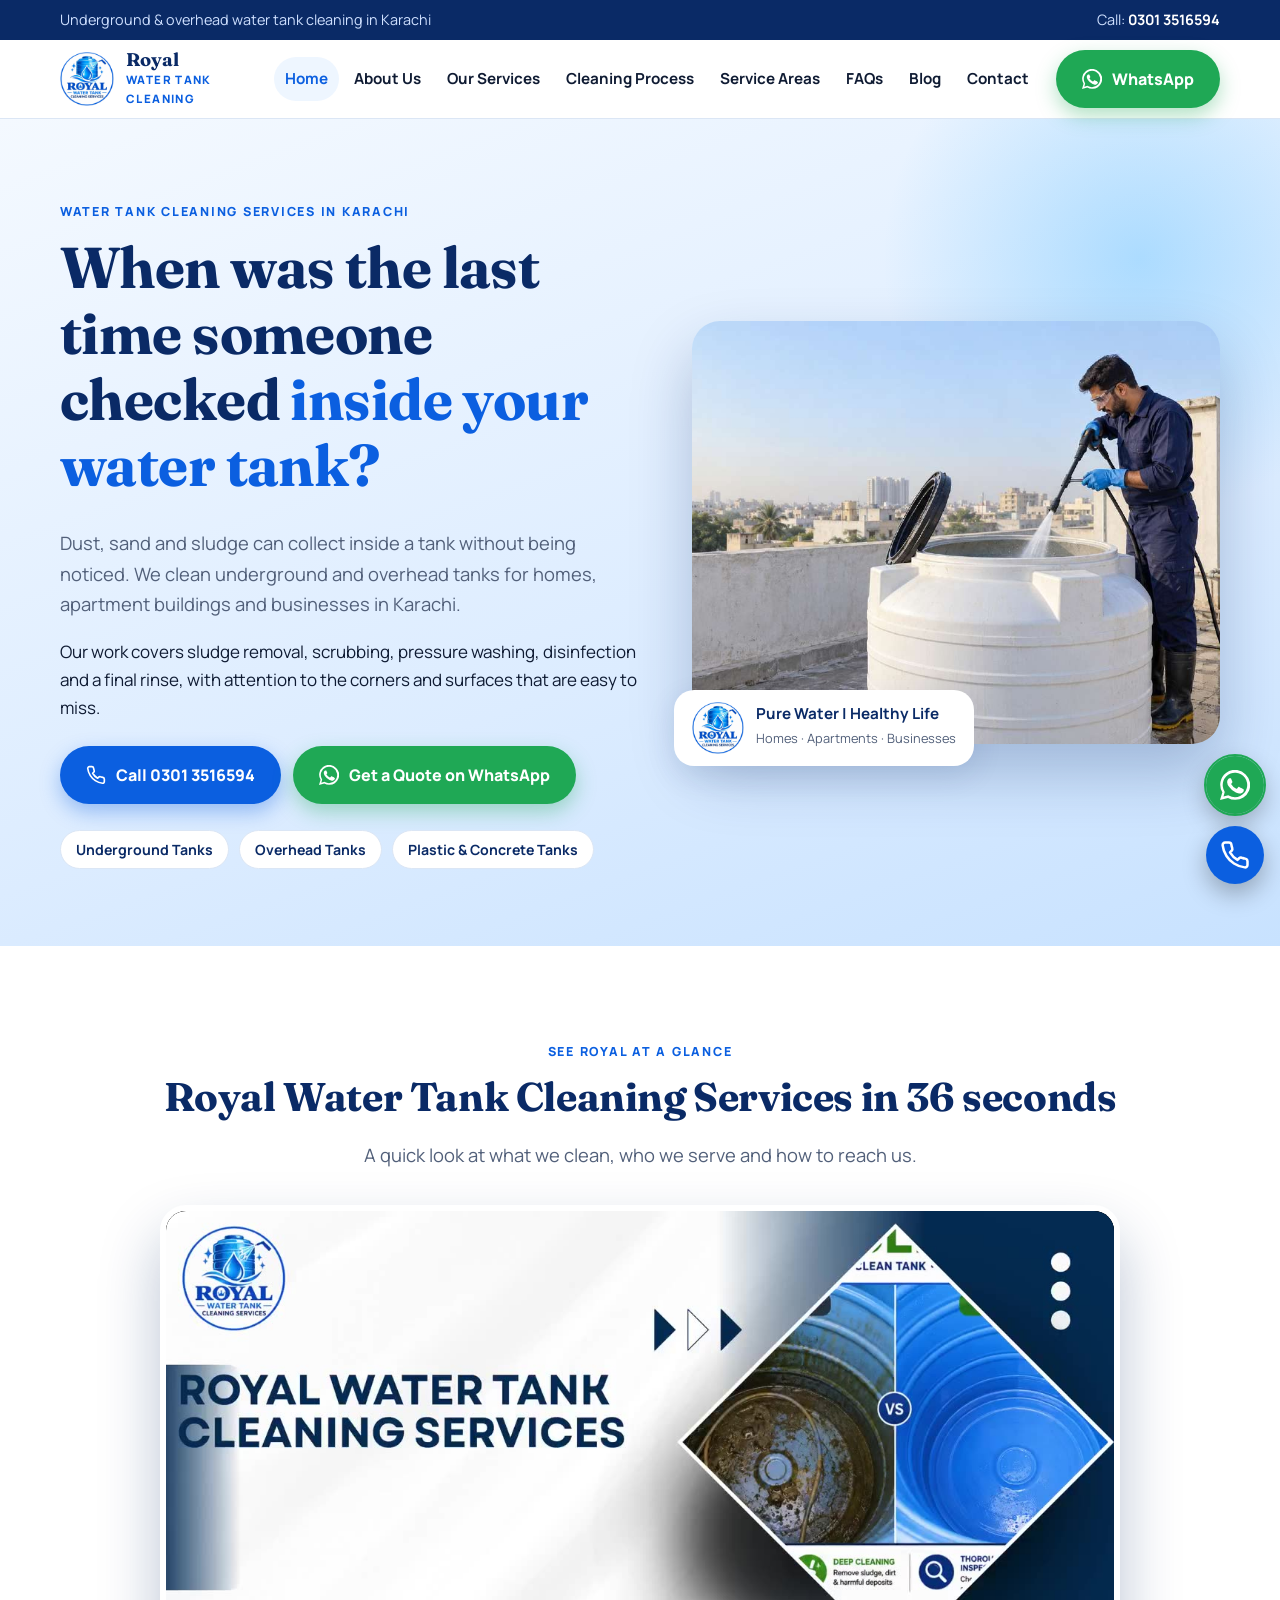
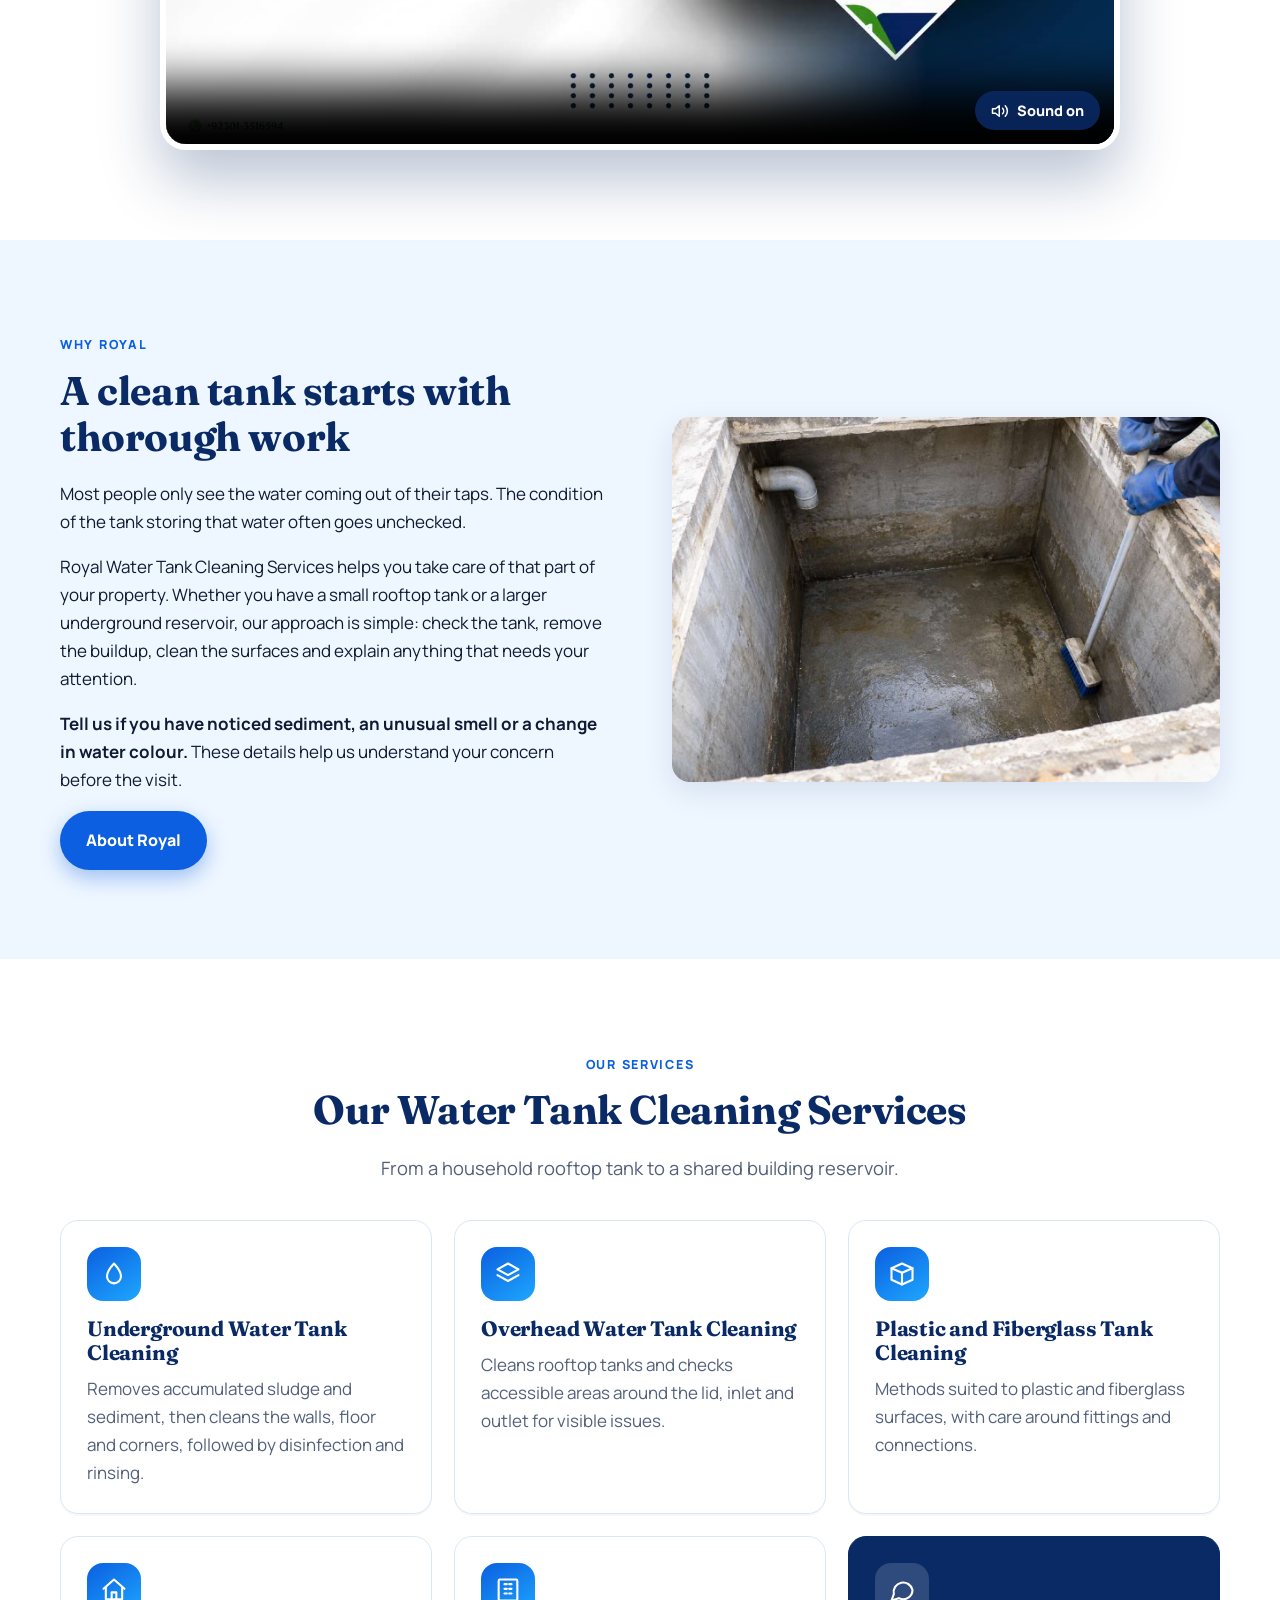
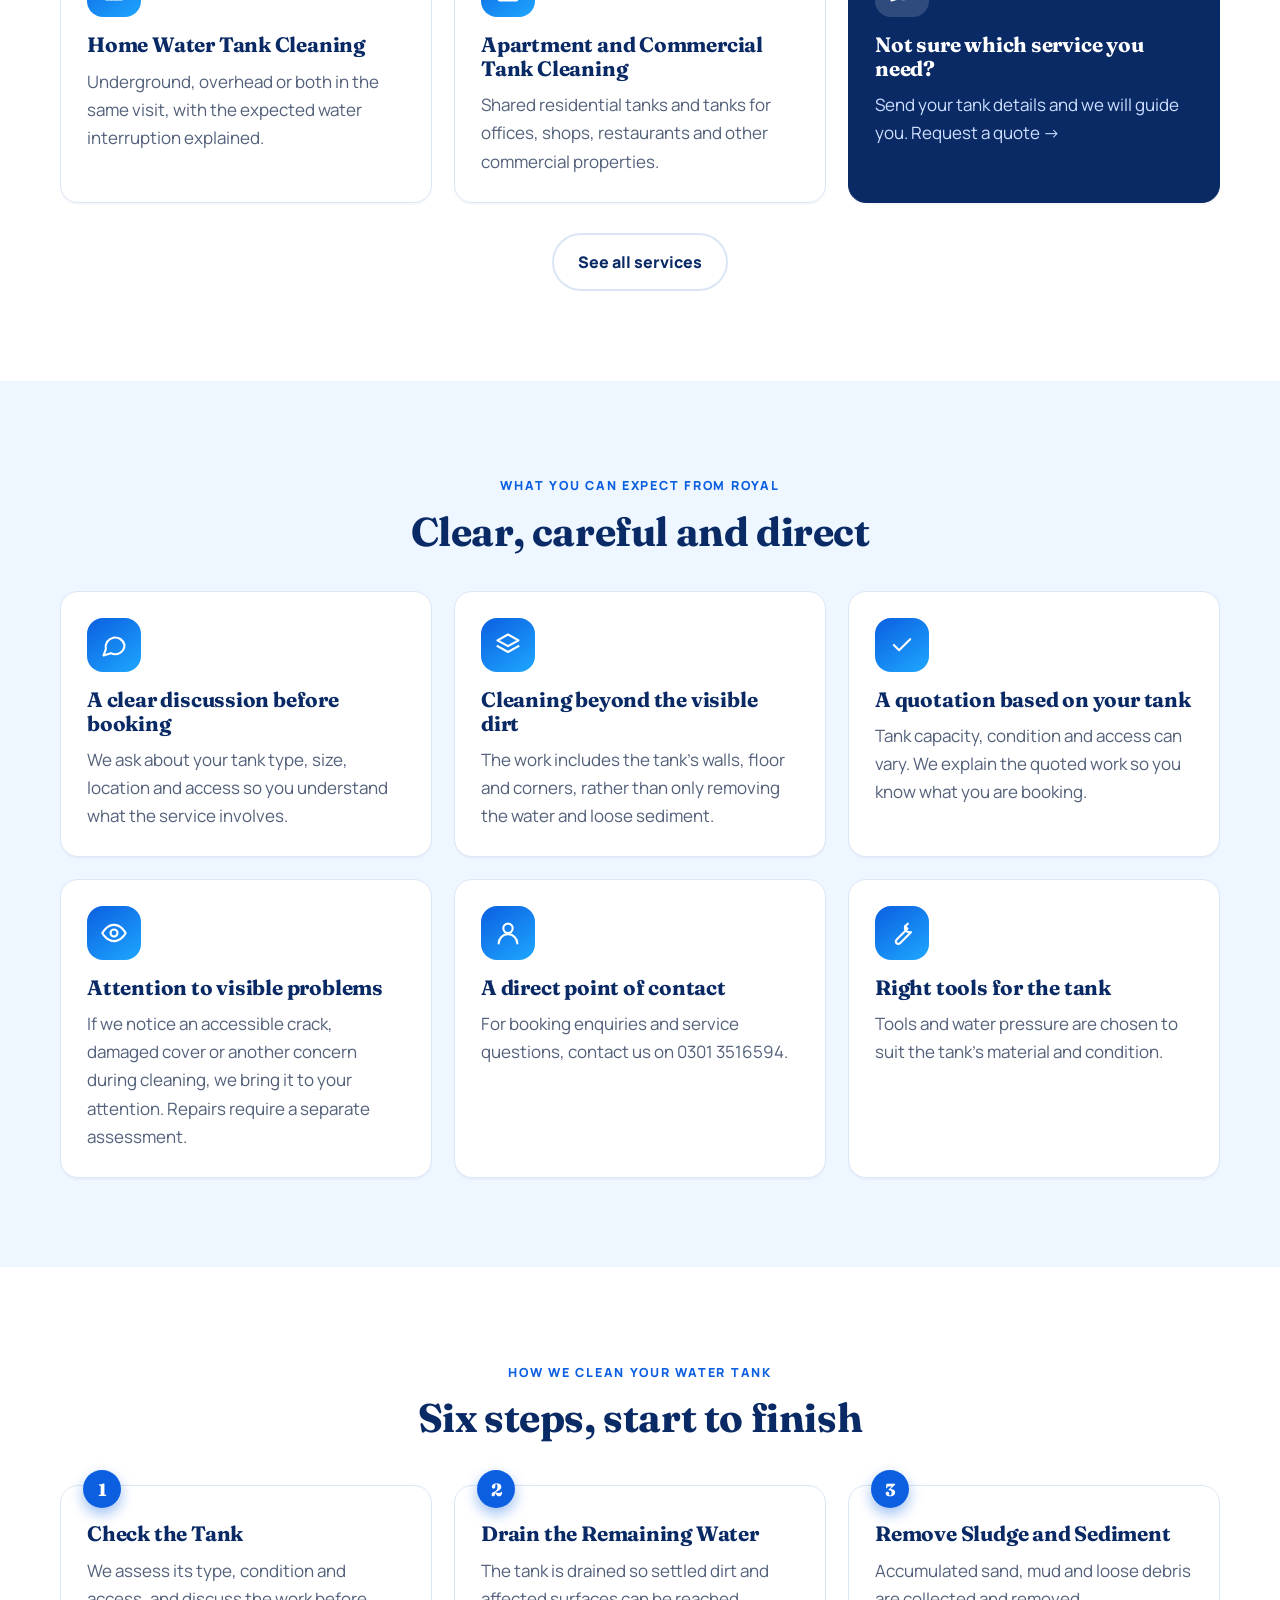
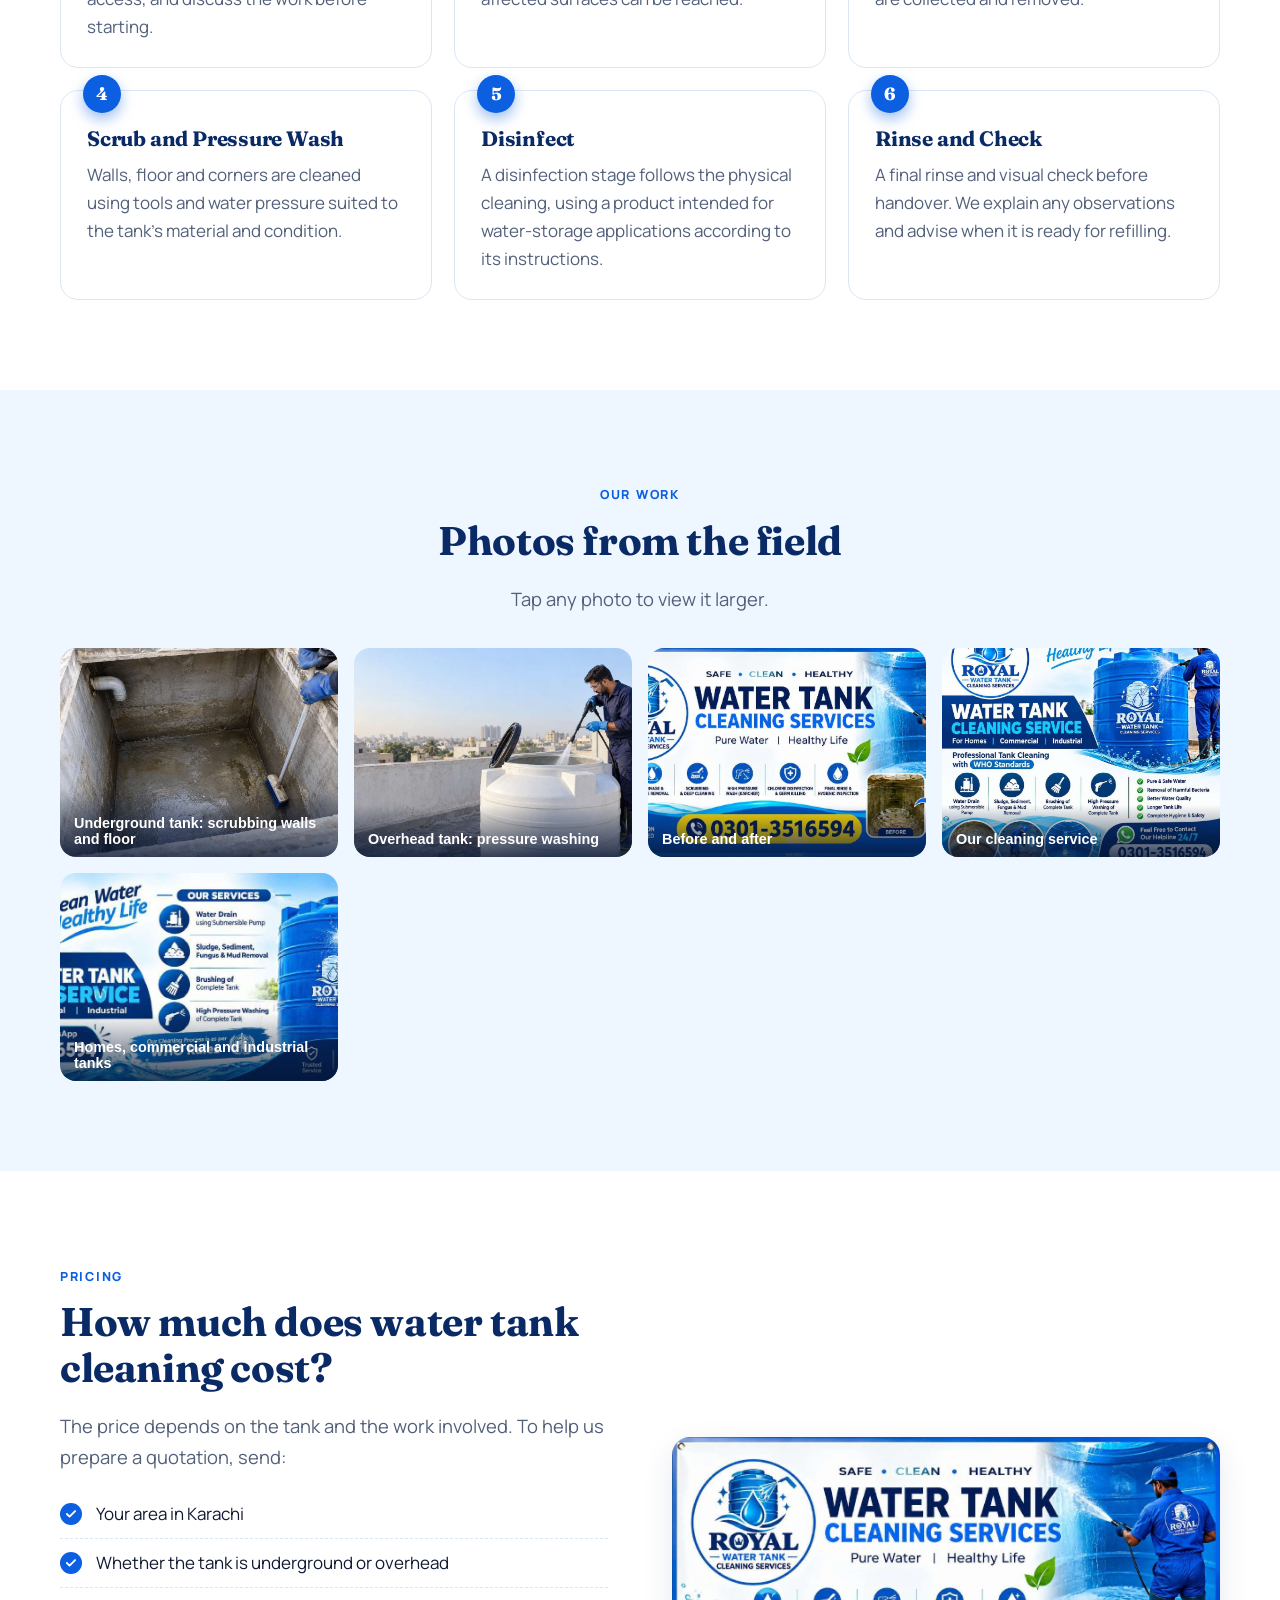
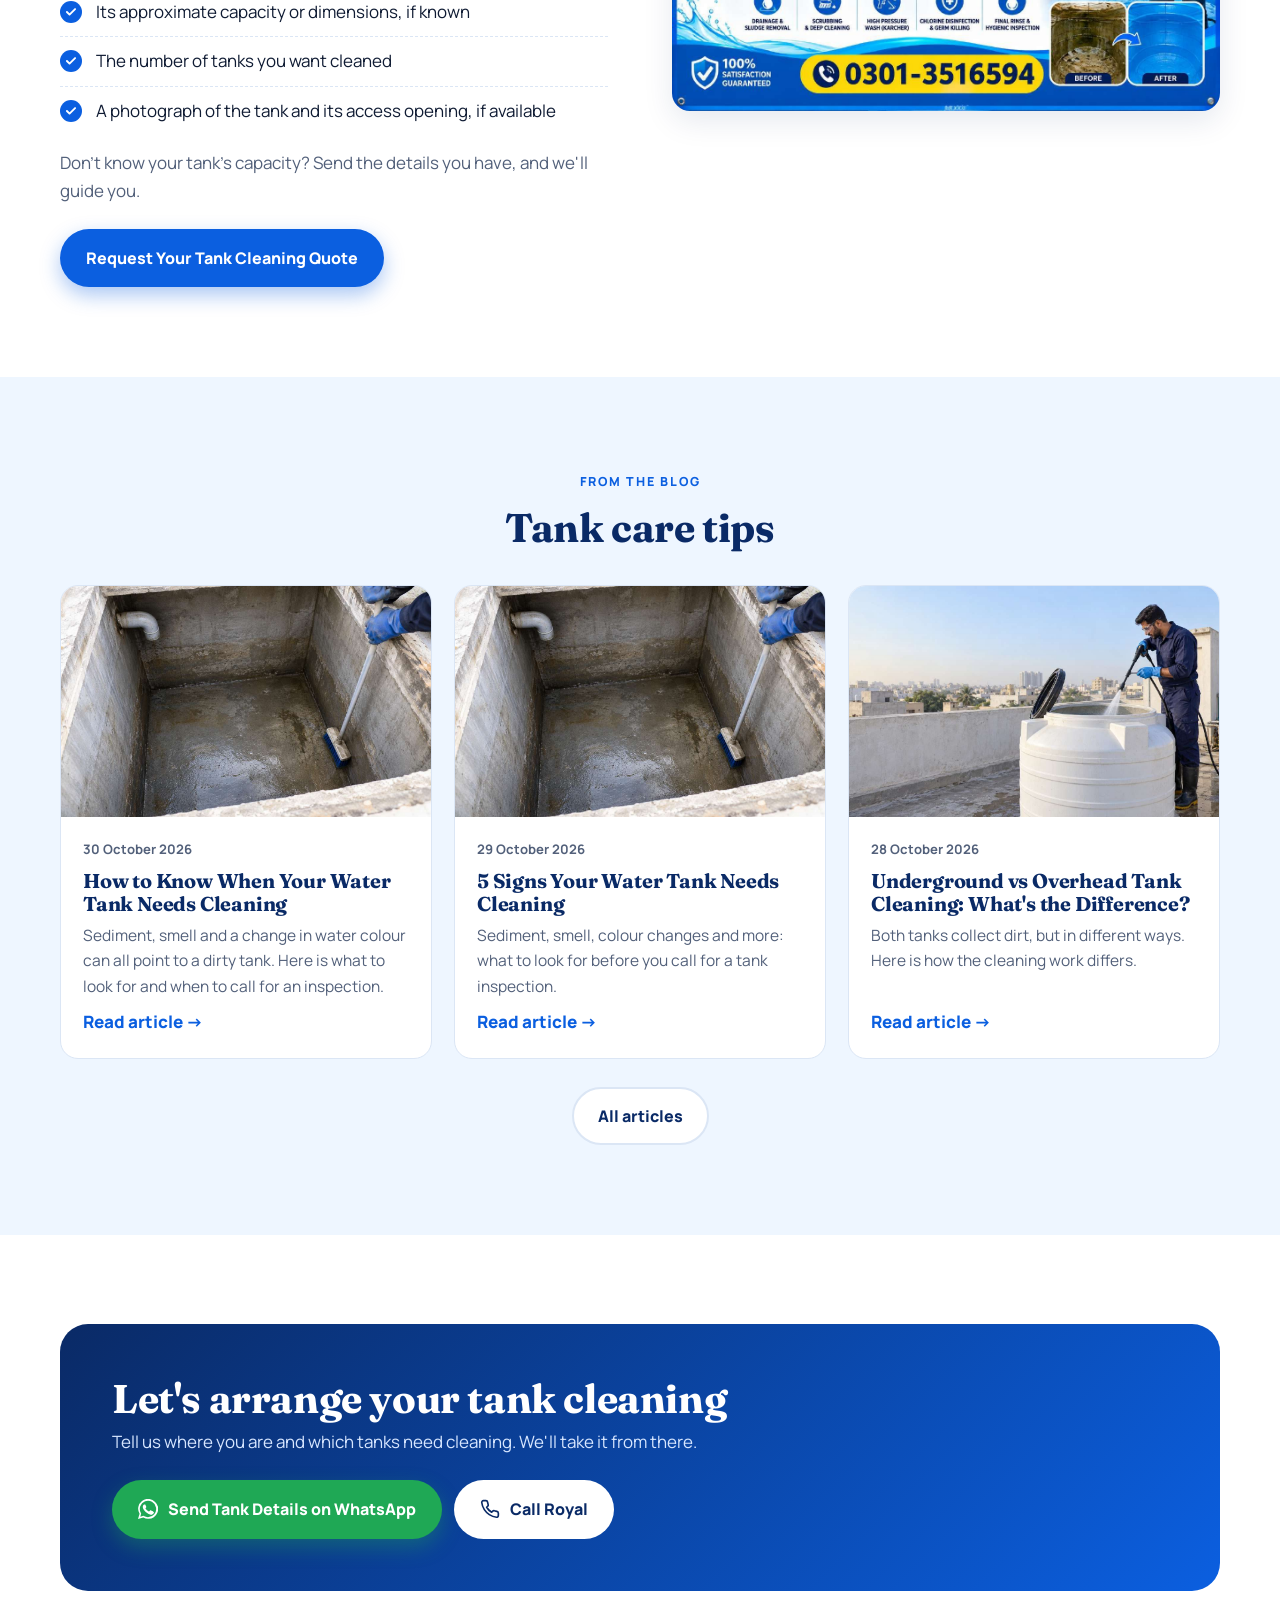
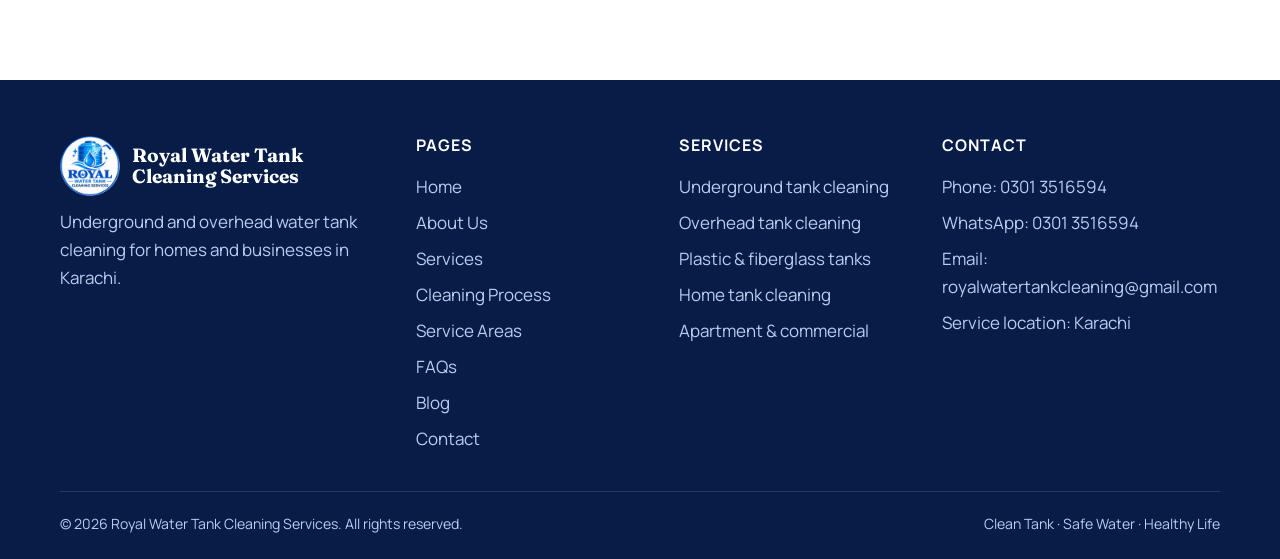
<file: index.html>
<!doctype html>
<html lang="en">
<head>
<meta charset="utf-8">
<meta name="viewport" content="width=device-width,initial-scale=1">
<title>Water Tank Cleaning Services in Karachi | Royal Water Tank Cleaning Services</title>
<meta name="description" content="Royal Water Tank Cleaning Services: underground and overhead water tank cleaning for homes, apartments and businesses in Karachi. Call 0301 3516594.">
<link rel="canonical" href="https://royalwatertankcleaning.org/">
<meta name="theme-color" content="#0a2a66">
<meta property="og:title" content="Water Tank Cleaning Services in Karachi | Royal Water Tank Cleaning Services">
<meta property="og:description" content="Royal Water Tank Cleaning Services: underground and overhead water tank cleaning for homes, apartments and businesses in Karachi. Call 0301 3516594.">
<meta property="og:type" content="website">
<meta property="og:image" content="logo.png">
<link rel="icon" type="image/png" href="favicon.png">
<link rel="preconnect" href="https://fonts.googleapis.com">
<link rel="preconnect" href="https://fonts.gstatic.com" crossorigin>
<link href="https://fonts.googleapis.com/css2?family=Fraunces:opsz,wght@9..144,600;9..144,700&family=Manrope:wght@400;600;700;800&display=swap" rel="stylesheet">
<link rel="stylesheet" href="style.css">
<script type="application/ld+json">{"@context": "https://schema.org", "@type": "LocalBusiness", "name": "Royal Water Tank Cleaning Services", "telephone": "+923013516594", "email": "royalwatertankcleaning@gmail.com", "areaServed": "Karachi, Pakistan", "description": "Underground and overhead water tank cleaning for homes, apartments and businesses in Karachi.", "priceRange": "Quotation on request"}</script>
</head>
<body>
<div class="topbar"><div class="wrap">
<span>Underground &amp; overhead water tank cleaning in Karachi</span>
<span>Call: <a href="tel:+923013516594">0301 3516594</a></span>
</div></div>
<header class="site"><div class="wrap nav">
<a class="brand" href="index.html" aria-label="Royal Water Tank Cleaning Services home">
<img src="logo.png" alt="Royal Water Tank Cleaning Services logo" width="54" height="54">
<span><b>Royal</b><small>Water Tank Cleaning</small></span></a>
<nav class="menu" id="menu" aria-label="Main"><a href="index.html" class="active">Home</a><a href="about.html">About Us</a><a href="services.html">Our Services</a><a href="process.html">Cleaning Process</a><a href="areas.html">Service Areas</a><a href="faq.html">FAQs</a><a href="blog.html">Blog</a><a href="contact.html">Contact</a></nav>
<div class="nav-cta"><a class="btn btn-wa" href="https://wa.me/923013516594" target="_blank" rel="noopener"><svg viewBox="0 0 24 24" fill="currentColor"><path d="M20.5 3.5A11.8 11.8 0 0 0 1.9 17.8L0 24l6.4-1.7A11.8 11.8 0 0 0 12 23.8h0A11.8 11.8 0 0 0 20.5 3.5zM12 21.8a9.8 9.8 0 0 1-5-1.4l-.4-.2-3.8 1 1-3.7-.2-.4A9.8 9.8 0 1 1 12 21.8zm5.4-7.3c-.3-.1-1.8-.9-2-1s-.5-.1-.7.1-.8 1-1 1.2-.4.2-.7.1a8 8 0 0 1-4-3.5c-.3-.5.3-.5.9-1.6.1-.2 0-.4 0-.5l-.9-2.2c-.2-.6-.5-.5-.7-.5h-.6a1.2 1.2 0 0 0-.9.4 3.7 3.7 0 0 0-1.1 2.7 6.4 6.4 0 0 0 1.4 3.4 14.7 14.7 0 0 0 5.6 4.9c2.1.9 2.9 1 3.9.8a3.3 3.3 0 0 0 2.2-1.6 2.7 2.7 0 0 0 .2-1.6c-.1-.1-.3-.2-.6-.4z"/></svg> WhatsApp</a>
<button class="burger" aria-label="Menu" aria-expanded="false"><span></span><span></span><span></span></button></div>
</div></header>
<main>

<section class="hero"><div class="wrap grid">
<div>
<span class="eyebrow">Water Tank Cleaning Services in Karachi</span>
<h1>When was the last time someone checked <span>inside your water tank?</span></h1>
<p class="lead">Dust, sand and sludge can collect inside a tank without being noticed. We clean underground and overhead tanks for homes, apartment buildings and businesses in Karachi.</p>
<p>Our work covers sludge removal, scrubbing, pressure washing, disinfection and a final rinse, with attention to the corners and surfaces that are easy to miss.</p>
<div class="btn-row">
<a class="btn btn-primary" href="tel:+923013516594"><svg viewBox="0 0 24 24" fill="none" stroke="currentColor" stroke-width="2" stroke-linecap="round" stroke-linejoin="round"><path d="M22 16.9v3a2 2 0 0 1-2.2 2 19.8 19.8 0 0 1-8.6-3.1 19.5 19.5 0 0 1-6-6A19.8 19.8 0 0 1 2.1 4.2 2 2 0 0 1 4.1 2h3a2 2 0 0 1 2 1.7c.1 1 .4 1.9.7 2.8a2 2 0 0 1-.5 2.1L8 9.9a16 16 0 0 0 6 6l1.3-1.3a2 2 0 0 1 2.1-.4c.9.3 1.8.6 2.8.7a2 2 0 0 1 1.7 2z"/></svg> Call 0301 3516594</a>
<a class="btn btn-wa" href="https://wa.me/923013516594" target="_blank" rel="noopener"><svg viewBox="0 0 24 24" fill="currentColor"><path d="M20.5 3.5A11.8 11.8 0 0 0 1.9 17.8L0 24l6.4-1.7A11.8 11.8 0 0 0 12 23.8h0A11.8 11.8 0 0 0 20.5 3.5zM12 21.8a9.8 9.8 0 0 1-5-1.4l-.4-.2-3.8 1 1-3.7-.2-.4A9.8 9.8 0 1 1 12 21.8zm5.4-7.3c-.3-.1-1.8-.9-2-1s-.5-.1-.7.1-.8 1-1 1.2-.4.2-.7.1a8 8 0 0 1-4-3.5c-.3-.5.3-.5.9-1.6.1-.2 0-.4 0-.5l-.9-2.2c-.2-.6-.5-.5-.7-.5h-.6a1.2 1.2 0 0 0-.9.4 3.7 3.7 0 0 0-1.1 2.7 6.4 6.4 0 0 0 1.4 3.4 14.7 14.7 0 0 0 5.6 4.9c2.1.9 2.9 1 3.9.8a3.3 3.3 0 0 0 2.2-1.6 2.7 2.7 0 0 0 .2-1.6c-.1-.1-.3-.2-.6-.4z"/></svg> Get a Quote on WhatsApp</a></div>
<div class="chips"><span class="chip">Underground Tanks</span><span class="chip">Overhead Tanks</span><span class="chip">Plastic &amp; Concrete Tanks</span></div>
</div>
<div class="hero-media">
<img class="main" src="overhead-tank.jpg" alt="Royal technician pressure washing a rooftop water tank in Karachi" width="1240" height="698">
<div class="hero-badge"><img src="logo.png" alt=""><div><b>Pure Water | Healthy Life</b><small>Homes &middot; Apartments &middot; Businesses</small></div></div>
</div>
</div></section>

<section class="section">
<div class="wrap center reveal">
<span class="eyebrow">See Royal at a glance</span>
<h2>Royal Water Tank Cleaning Services in 36 seconds</h2>
<p class="lead">A quick look at what we clean, who we serve and how to reach us.</p>
<div class="video-frame">
<video id="introVideo" autoplay muted loop playsinline preload="metadata" poster="poster.jpg" controls controlslist="nodownload">
<source src="royal-intro.mp4" type="video/mp4">
Your browser does not support video playback.
</video>
<button class="sound-btn" id="soundBtn" type="button" aria-label="Toggle sound"><svg width="18" height="18" viewBox="0 0 24 24" fill="none" stroke="currentColor" stroke-width="2" stroke-linecap="round" stroke-linejoin="round"><path d="M11 5 6 9H2v6h4l5 4V5z"/><path d="M15.5 8.5a5 5 0 0 1 0 7M19 5a10 10 0 0 1 0 14"/></svg><span>Sound on</span></button>
</div>
</div></section>

<section class="section alt"><div class="wrap">
<div class="split">
<div class="reveal">
<span class="eyebrow">Why Royal</span>
<h2>A clean tank starts with thorough work</h2>
<p>Most people only see the water coming out of their taps. The condition of the tank storing that water often goes unchecked.</p>
<p>Royal Water Tank Cleaning Services helps you take care of that part of your property. Whether you have a small rooftop tank or a larger underground reservoir, our approach is simple: check the tank, remove the buildup, clean the surfaces and explain anything that needs your attention.</p>
<p><b>Tell us if you have noticed sediment, an unusual smell or a change in water colour.</b> These details help us understand your concern before the visit.</p>
<a class="btn btn-primary" href="about.html">About Royal</a>
</div>
<div class="reveal"><img src="underground-tank.jpg" alt="Scrubbing the walls and floor of an underground water tank" width="1240" height="826"></div>
</div></div></section>

<section class="section"><div class="wrap">
<div class="center reveal"><span class="eyebrow">Our Services</span><h2>Our Water Tank Cleaning Services</h2>
<p class="lead">From a household rooftop tank to a shared building reservoir.</p></div>
<div class="grid-3" style="margin-top:36px">
<div class="card reveal"><div class="ico"><svg viewBox="0 0 24 24"><path d="M12 3s6 6.5 6 11a6 6 0 0 1-12 0c0-4.5 6-11 6-11z"/></svg></div><h3>Underground Water Tank Cleaning</h3><p>Removes accumulated sludge and sediment, then cleans the walls, floor and corners, followed by disinfection and rinsing.</p></div>
<div class="card reveal"><div class="ico"><svg viewBox="0 0 24 24"><path d="m12 3 9 5-9 5-9-5 9-5z"/><path d="m3 13 9 5 9-5"/></svg></div><h3>Overhead Water Tank Cleaning</h3><p>Cleans rooftop tanks and checks accessible areas around the lid, inlet and outlet for visible issues.</p></div>
<div class="card reveal"><div class="ico"><svg viewBox="0 0 24 24"><path d="M3 7l9-4 9 4v10l-9 4-9-4V7z"/><path d="m3 7 9 4 9-4M12 11v10"/></svg></div><h3>Plastic and Fiberglass Tank Cleaning</h3><p>Methods suited to plastic and fiberglass surfaces, with care around fittings and connections.</p></div>
<div class="card reveal"><div class="ico"><svg viewBox="0 0 24 24"><path d="m3 11 9-8 9 8"/><path d="M5 10v10h14V10"/><path d="M10 20v-6h4v6"/></svg></div><h3>Home Water Tank Cleaning</h3><p>Underground, overhead or both in the same visit, with the expected water interruption explained.</p></div>
<div class="card reveal"><div class="ico"><svg viewBox="0 0 24 24"><rect x="4" y="3" width="16" height="18" rx="1"/><path d="M9 7h2M13 7h2M9 11h2M13 11h2M9 15h2M13 15h2"/></svg></div><h3>Apartment and Commercial Tank Cleaning</h3><p>Shared residential tanks and tanks for offices, shops, restaurants and other commercial properties.</p></div>
<a class="card reveal" href="contact.html#quote" style="background:var(--navy);border-color:var(--navy);text-decoration:none"><div class="ico" style="background:rgba(255,255,255,.15)"><svg viewBox="0 0 24 24"><path d="M21 12a8 8 0 0 1-11.7 7L3 21l2-5.5A8 8 0 1 1 21 12z"/></svg></div><h3 style="color:#fff">Not sure which service you need?</h3><p style="color:#cfe0ff">Send your tank details and we will guide you. Request a quote &rarr;</p></a>
</div>
<div class="center" style="margin-top:30px"><a class="btn btn-ghost" href="services.html">See all services</a></div>
</div></section>

<section class="section alt"><div class="wrap">
<div class="center reveal"><span class="eyebrow">What You Can Expect from Royal</span><h2>Clear, careful and direct</h2></div>
<div class="grid-3" style="margin-top:36px">
<div class="card reveal"><div class="ico"><svg viewBox="0 0 24 24"><path d="M21 12a8 8 0 0 1-11.7 7L3 21l2-5.5A8 8 0 1 1 21 12z"/></svg></div><h3>A clear discussion before booking</h3><p>We ask about your tank type, size, location and access so you understand what the service involves.</p></div>
<div class="card reveal"><div class="ico"><svg viewBox="0 0 24 24"><path d="m12 3 9 5-9 5-9-5 9-5z"/><path d="m3 13 9 5 9-5"/></svg></div><h3>Cleaning beyond the visible dirt</h3><p>The work includes the tank's walls, floor and corners, rather than only removing the water and loose sediment.</p></div>
<div class="card reveal"><div class="ico"><svg viewBox="0 0 24 24"><path d="M5 12l4.5 4.5L19 7"/></svg></div><h3>A quotation based on your tank</h3><p>Tank capacity, condition and access can vary. We explain the quoted work so you know what you are booking.</p></div>
<div class="card reveal"><div class="ico"><svg viewBox="0 0 24 24"><path d="M2 12s3.6-7 10-7 10 7 10 7-3.6 7-10 7S2 12 2 12z"/><circle cx="12" cy="12" r="3"/></svg></div><h3>Attention to visible problems</h3><p>If we notice an accessible crack, damaged cover or another concern during cleaning, we bring it to your attention. Repairs require a separate assessment.</p></div>
<div class="card reveal"><div class="ico"><svg viewBox="0 0 24 24"><circle cx="12" cy="8" r="4"/><path d="M4 21a8 8 0 0 1 16 0"/></svg></div><h3>A direct point of contact</h3><p>For booking enquiries and service questions, contact us on 0301 3516594.</p></div>
<div class="card reveal"><div class="ico"><svg viewBox="0 0 24 24"><path d="M14.7 6.3a4 4 0 0 0 5 5l-9.4 9.4a2.1 2.1 0 0 1-3-3l9.4-9.4z"/><path d="M14.7 6.3 17 4"/></svg></div><h3>Right tools for the tank</h3><p>Tools and water pressure are chosen to suit the tank's material and condition.</p></div>
</div></div></section>

<section class="section"><div class="wrap">
<div class="center reveal"><span class="eyebrow">How We Clean Your Water Tank</span><h2>Six steps, start to finish</h2></div>
<div class="steps" style="margin-top:44px">
<div class="step reveal"><h3>Check the Tank</h3><p>We assess its type, condition and access, and discuss the work before starting.</p></div>
<div class="step reveal"><h3>Drain the Remaining Water</h3><p>The tank is drained so settled dirt and affected surfaces can be reached.</p></div>
<div class="step reveal"><h3>Remove Sludge and Sediment</h3><p>Accumulated sand, mud and loose debris are collected and removed.</p></div>
<div class="step reveal"><h3>Scrub and Pressure Wash</h3><p>Walls, floor and corners are cleaned using tools and water pressure suited to the tank's material and condition.</p></div>
<div class="step reveal"><h3>Disinfect</h3><p>A disinfection stage follows the physical cleaning, using a product intended for water-storage applications according to its instructions.</p></div>
<div class="step reveal"><h3>Rinse and Check</h3><p>A final rinse and visual check before handover. We explain any observations and advise when it is ready for refilling.</p></div>
</div></div></section>

<section class="section alt"><div class="wrap">
<div class="center reveal"><span class="eyebrow">Our Work</span><h2>Photos from the field</h2>
<p class="lead">Tap any photo to view it larger.</p></div>
<div class="gallery" id="gallery" data-base="" style="margin-top:34px"></div>
</div></section>

<section class="section"><div class="wrap">
<div class="split">
<div class="reveal"><span class="eyebrow">Pricing</span><h2>How much does water tank cleaning cost?</h2>
<p class="lead">The price depends on the tank and the work involved. To help us prepare a quotation, send:</p>
<ul class="ticks">
<li>Your area in Karachi</li><li>Whether the tank is underground or overhead</li>
<li>Its approximate capacity or dimensions, if known</li><li>The number of tanks you want cleaned</li>
<li>A photograph of the tank and its access opening, if available</li></ul>
<p style="margin-top:14px;color:var(--muted)">Don't know your tank's capacity? Send the details you have, and we'll guide you.</p>
<div class="btn-row"><a class="btn btn-primary" href="contact.html#quote">Request Your Tank Cleaning Quote</a></div></div>
<div class="reveal"><img src="banner-before-after.jpg" alt="Before and after water tank cleaning by Royal" width="1240" height="620" style="aspect-ratio:auto"></div>
</div></div></section>

<section class="section alt"><div class="wrap">
<div class="center reveal"><span class="eyebrow">From the Blog</span><h2>Tank care tips</h2></div>
<div class="grid-3" id="postList" data-limit="3" style="margin-top:34px"></div>
<div class="center" style="margin-top:28px"><a class="btn btn-ghost" href="blog.html">All articles</a></div>
</div></section>
<section class="section"><div class="wrap"><div class="cta-band reveal">
<div><h2>Let's arrange your tank cleaning</h2><p>Tell us where you are and which tanks need cleaning. We'll take it from there.</p></div>
<div class="btn-row" style="margin:0">
<a class="btn btn-wa" href="https://wa.me/923013516594" target="_blank" rel="noopener"><svg viewBox="0 0 24 24" fill="currentColor"><path d="M20.5 3.5A11.8 11.8 0 0 0 1.9 17.8L0 24l6.4-1.7A11.8 11.8 0 0 0 12 23.8h0A11.8 11.8 0 0 0 20.5 3.5zM12 21.8a9.8 9.8 0 0 1-5-1.4l-.4-.2-3.8 1 1-3.7-.2-.4A9.8 9.8 0 1 1 12 21.8zm5.4-7.3c-.3-.1-1.8-.9-2-1s-.5-.1-.7.1-.8 1-1 1.2-.4.2-.7.1a8 8 0 0 1-4-3.5c-.3-.5.3-.5.9-1.6.1-.2 0-.4 0-.5l-.9-2.2c-.2-.6-.5-.5-.7-.5h-.6a1.2 1.2 0 0 0-.9.4 3.7 3.7 0 0 0-1.1 2.7 6.4 6.4 0 0 0 1.4 3.4 14.7 14.7 0 0 0 5.6 4.9c2.1.9 2.9 1 3.9.8a3.3 3.3 0 0 0 2.2-1.6 2.7 2.7 0 0 0 .2-1.6c-.1-.1-.3-.2-.6-.4z"/></svg> Send Tank Details on WhatsApp</a>
<a class="btn btn-ghost" href="tel:+923013516594"><svg viewBox="0 0 24 24" fill="none" stroke="currentColor" stroke-width="2" stroke-linecap="round" stroke-linejoin="round"><path d="M22 16.9v3a2 2 0 0 1-2.2 2 19.8 19.8 0 0 1-8.6-3.1 19.5 19.5 0 0 1-6-6A19.8 19.8 0 0 1 2.1 4.2 2 2 0 0 1 4.1 2h3a2 2 0 0 1 2 1.7c.1 1 .4 1.9.7 2.8a2 2 0 0 1-.5 2.1L8 9.9a16 16 0 0 0 6 6l1.3-1.3a2 2 0 0 1 2.1-.4c.9.3 1.8.6 2.8.7a2 2 0 0 1 1.7 2z"/></svg> Call Royal</a></div>
</div></div></section>
</main>
<footer class="site"><div class="wrap">
<div class="foot-grid">
<div><div class="foot-brand"><img src="logo.png" alt="Royal logo"><b>Royal Water Tank<br>Cleaning Services</b></div>
<p>Underground and overhead water tank cleaning for homes and businesses in Karachi.</p></div>
<div><h4>Pages</h4><ul>
<li><a href="index.html">Home</a></li><li><a href="about.html">About Us</a></li>
<li><a href="services.html">Services</a></li><li><a href="process.html">Cleaning Process</a></li>
<li><a href="areas.html">Service Areas</a></li><li><a href="faq.html">FAQs</a></li>
<li><a href="blog.html">Blog</a></li><li><a href="contact.html">Contact</a></li></ul></div>
<div><h4>Services</h4><ul>
<li>Underground tank cleaning</li><li>Overhead tank cleaning</li><li>Plastic &amp; fiberglass tanks</li>
<li>Home tank cleaning</li><li>Apartment &amp; commercial</li></ul></div>
<div><h4>Contact</h4><ul>
<li>Phone: <a href="tel:+923013516594">0301 3516594</a></li>
<li>WhatsApp: <a href="https://wa.me/923013516594" target="_blank" rel="noopener">0301 3516594</a></li>
<li>Email: <a href="mailto:royalwatertankcleaning@gmail.com">royalwatertankcleaning@gmail.com</a></li>
<li>Service location: Karachi</li></ul></div>
</div>
<div class="copy"><span>&copy; 2026 Royal Water Tank Cleaning Services. All rights reserved.</span><span>Clean Tank &middot; Safe Water &middot; Healthy Life</span></div>
</div></footer>
<div class="float">
<a class="fw" href="https://wa.me/923013516594" target="_blank" rel="noopener" aria-label="Chat on WhatsApp" style="color:#fff"><svg viewBox="0 0 24 24" fill="currentColor"><path d="M20.5 3.5A11.8 11.8 0 0 0 1.9 17.8L0 24l6.4-1.7A11.8 11.8 0 0 0 12 23.8h0A11.8 11.8 0 0 0 20.5 3.5zM12 21.8a9.8 9.8 0 0 1-5-1.4l-.4-.2-3.8 1 1-3.7-.2-.4A9.8 9.8 0 1 1 12 21.8zm5.4-7.3c-.3-.1-1.8-.9-2-1s-.5-.1-.7.1-.8 1-1 1.2-.4.2-.7.1a8 8 0 0 1-4-3.5c-.3-.5.3-.5.9-1.6.1-.2 0-.4 0-.5l-.9-2.2c-.2-.6-.5-.5-.7-.5h-.6a1.2 1.2 0 0 0-.9.4 3.7 3.7 0 0 0-1.1 2.7 6.4 6.4 0 0 0 1.4 3.4 14.7 14.7 0 0 0 5.6 4.9c2.1.9 2.9 1 3.9.8a3.3 3.3 0 0 0 2.2-1.6 2.7 2.7 0 0 0 .2-1.6c-.1-.1-.3-.2-.6-.4z"/></svg></a>
<a class="fc" href="tel:+923013516594" aria-label="Call now" style="color:#fff"><svg viewBox="0 0 24 24" fill="none" stroke="currentColor" stroke-width="2" stroke-linecap="round" stroke-linejoin="round"><path d="M22 16.9v3a2 2 0 0 1-2.2 2 19.8 19.8 0 0 1-8.6-3.1 19.5 19.5 0 0 1-6-6A19.8 19.8 0 0 1 2.1 4.2 2 2 0 0 1 4.1 2h3a2 2 0 0 1 2 1.7c.1 1 .4 1.9.7 2.8a2 2 0 0 1-.5 2.1L8 9.9a16 16 0 0 0 6 6l1.3-1.3a2 2 0 0 1 2.1-.4c.9.3 1.8.6 2.8.7a2 2 0 0 1 1.7 2z"/></svg></a>
</div>
<div class="lightbox" id="lightbox" role="dialog" aria-label="Photo viewer"><button aria-label="Close">&times;</button><img alt=""></div>
<script src="main.js"></script>
<script src="home-blog.js"></script>
</body>
</html>
</file>
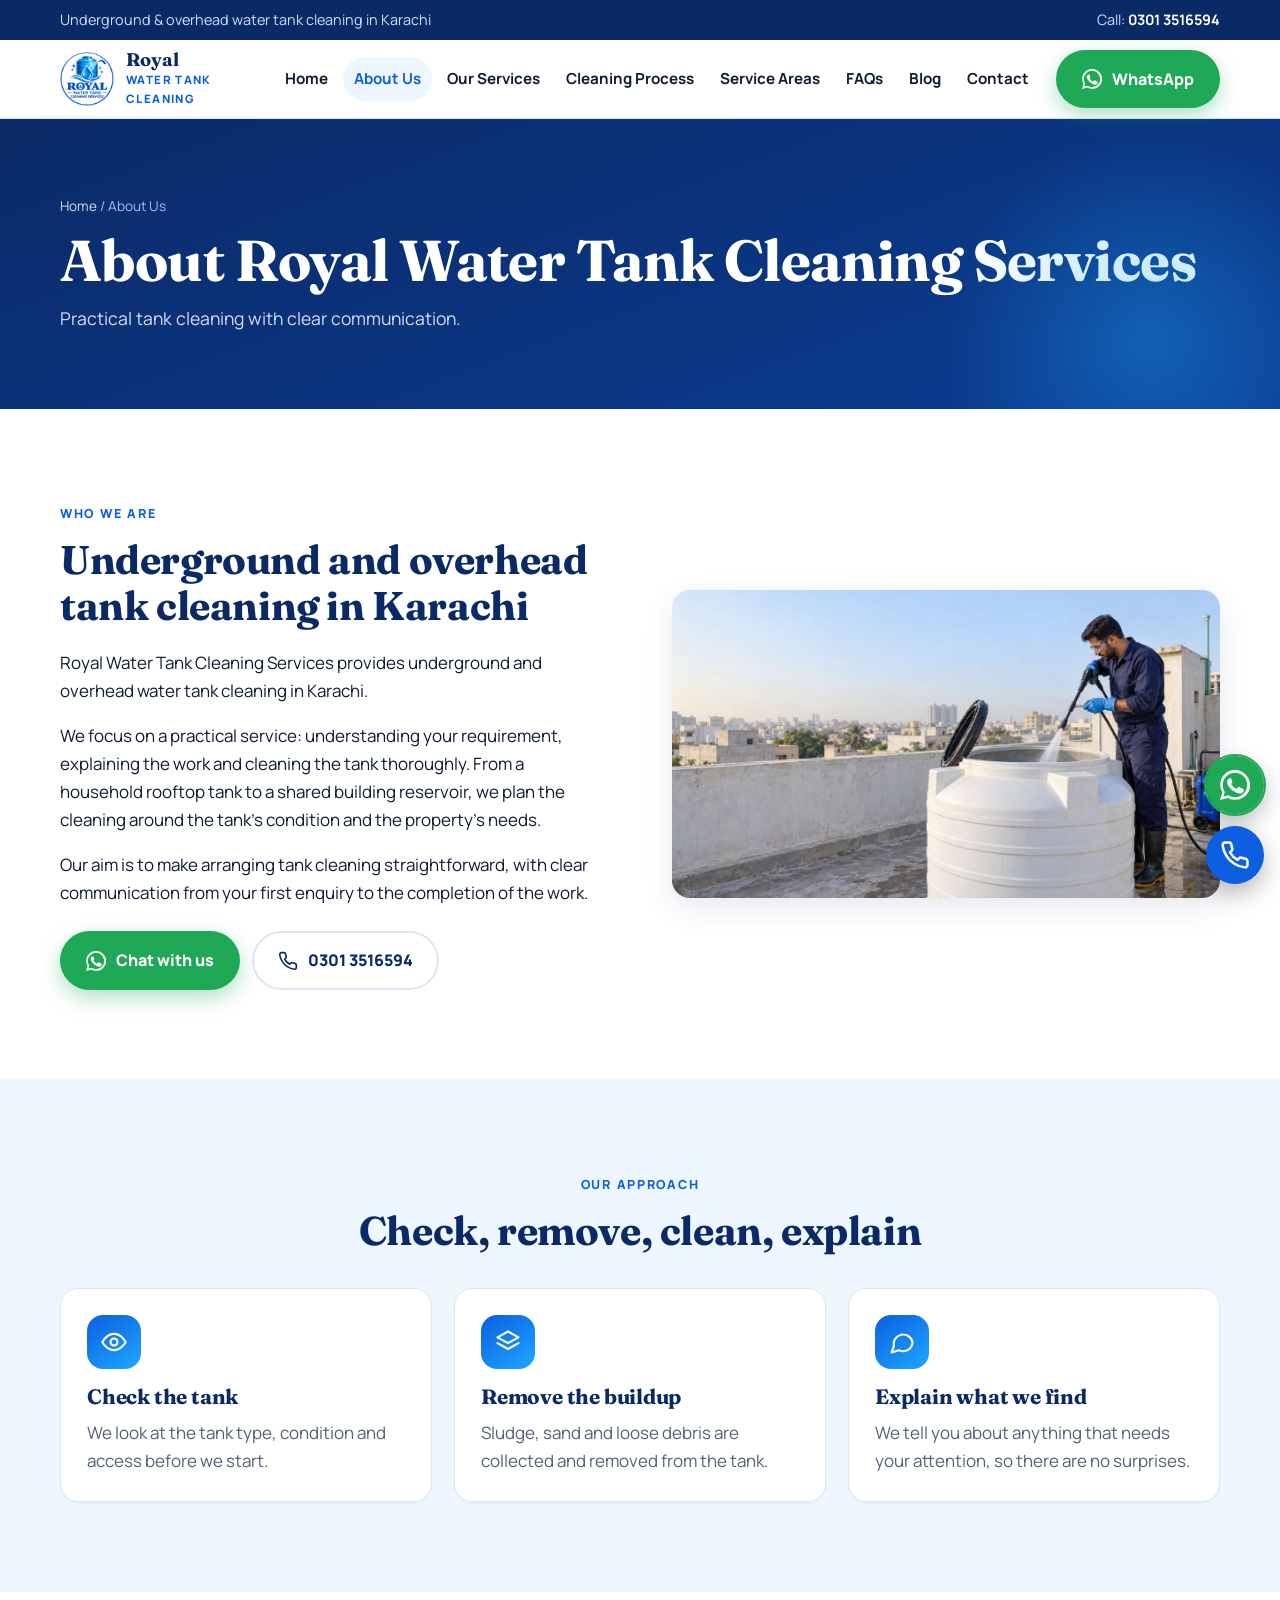
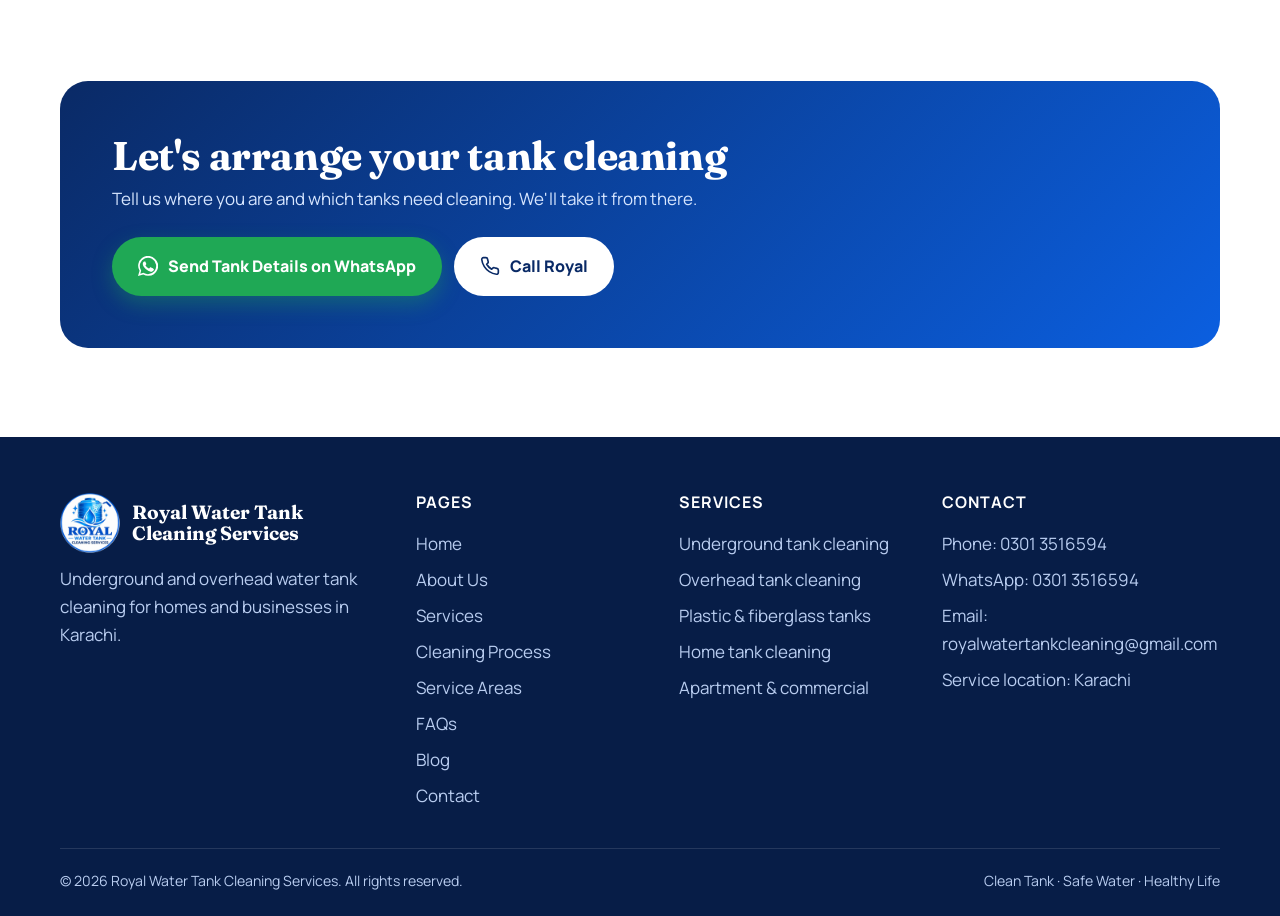
<file: about.html>
<!doctype html>
<html lang="en">
<head>
<meta charset="utf-8">
<meta name="viewport" content="width=device-width,initial-scale=1">
<title>About Us | Royal Water Tank Cleaning Services</title>
<meta name="description" content="About Royal Water Tank Cleaning Services: practical underground and overhead water tank cleaning in Karachi with clear communication from first enquiry to completion.">
<link rel="canonical" href="https://royalwatertankcleaning.org/about.html">
<meta name="theme-color" content="#0a2a66">
<meta property="og:title" content="About Us | Royal Water Tank Cleaning Services">
<meta property="og:description" content="About Royal Water Tank Cleaning Services: practical underground and overhead water tank cleaning in Karachi with clear communication from first enquiry to completion.">
<meta property="og:type" content="website">
<meta property="og:image" content="logo.png">
<link rel="icon" type="image/png" href="favicon.png">
<link rel="preconnect" href="https://fonts.googleapis.com">
<link rel="preconnect" href="https://fonts.gstatic.com" crossorigin>
<link href="https://fonts.googleapis.com/css2?family=Fraunces:opsz,wght@9..144,600;9..144,700&family=Manrope:wght@400;600;700;800&display=swap" rel="stylesheet">
<link rel="stylesheet" href="style.css">

</head>
<body>
<div class="topbar"><div class="wrap">
<span>Underground &amp; overhead water tank cleaning in Karachi</span>
<span>Call: <a href="tel:+923013516594">0301 3516594</a></span>
</div></div>
<header class="site"><div class="wrap nav">
<a class="brand" href="index.html" aria-label="Royal Water Tank Cleaning Services home">
<img src="logo.png" alt="Royal Water Tank Cleaning Services logo" width="54" height="54">
<span><b>Royal</b><small>Water Tank Cleaning</small></span></a>
<nav class="menu" id="menu" aria-label="Main"><a href="index.html">Home</a><a href="about.html" class="active">About Us</a><a href="services.html">Our Services</a><a href="process.html">Cleaning Process</a><a href="areas.html">Service Areas</a><a href="faq.html">FAQs</a><a href="blog.html">Blog</a><a href="contact.html">Contact</a></nav>
<div class="nav-cta"><a class="btn btn-wa" href="https://wa.me/923013516594" target="_blank" rel="noopener"><svg viewBox="0 0 24 24" fill="currentColor"><path d="M20.5 3.5A11.8 11.8 0 0 0 1.9 17.8L0 24l6.4-1.7A11.8 11.8 0 0 0 12 23.8h0A11.8 11.8 0 0 0 20.5 3.5zM12 21.8a9.8 9.8 0 0 1-5-1.4l-.4-.2-3.8 1 1-3.7-.2-.4A9.8 9.8 0 1 1 12 21.8zm5.4-7.3c-.3-.1-1.8-.9-2-1s-.5-.1-.7.1-.8 1-1 1.2-.4.2-.7.1a8 8 0 0 1-4-3.5c-.3-.5.3-.5.9-1.6.1-.2 0-.4 0-.5l-.9-2.2c-.2-.6-.5-.5-.7-.5h-.6a1.2 1.2 0 0 0-.9.4 3.7 3.7 0 0 0-1.1 2.7 6.4 6.4 0 0 0 1.4 3.4 14.7 14.7 0 0 0 5.6 4.9c2.1.9 2.9 1 3.9.8a3.3 3.3 0 0 0 2.2-1.6 2.7 2.7 0 0 0 .2-1.6c-.1-.1-.3-.2-.6-.4z"/></svg> WhatsApp</a>
<button class="burger" aria-label="Menu" aria-expanded="false"><span></span><span></span><span></span></button></div>
</div></header>
<main>
<section class="page-head"><div class="wrap">
<div class="crumbs"><a href="index.html">Home</a> / About Us</div>
<h1>About Royal Water Tank Cleaning Services</h1><p>Practical tank cleaning with clear communication.</p></div></section>

<section class="section"><div class="wrap split">
<div class="reveal"><span class="eyebrow">Who we are</span><h2>Underground and overhead tank cleaning in Karachi</h2>
<p>Royal Water Tank Cleaning Services provides underground and overhead water tank cleaning in Karachi.</p>
<p>We focus on a practical service: understanding your requirement, explaining the work and cleaning the tank thoroughly. From a household rooftop tank to a shared building reservoir, we plan the cleaning around the tank's condition and the property's needs.</p>
<p>Our aim is to make arranging tank cleaning straightforward, with clear communication from your first enquiry to the completion of the work.</p>
<div class="btn-row"><a class="btn btn-wa" href="https://wa.me/923013516594" target="_blank" rel="noopener"><svg viewBox="0 0 24 24" fill="currentColor"><path d="M20.5 3.5A11.8 11.8 0 0 0 1.9 17.8L0 24l6.4-1.7A11.8 11.8 0 0 0 12 23.8h0A11.8 11.8 0 0 0 20.5 3.5zM12 21.8a9.8 9.8 0 0 1-5-1.4l-.4-.2-3.8 1 1-3.7-.2-.4A9.8 9.8 0 1 1 12 21.8zm5.4-7.3c-.3-.1-1.8-.9-2-1s-.5-.1-.7.1-.8 1-1 1.2-.4.2-.7.1a8 8 0 0 1-4-3.5c-.3-.5.3-.5.9-1.6.1-.2 0-.4 0-.5l-.9-2.2c-.2-.6-.5-.5-.7-.5h-.6a1.2 1.2 0 0 0-.9.4 3.7 3.7 0 0 0-1.1 2.7 6.4 6.4 0 0 0 1.4 3.4 14.7 14.7 0 0 0 5.6 4.9c2.1.9 2.9 1 3.9.8a3.3 3.3 0 0 0 2.2-1.6 2.7 2.7 0 0 0 .2-1.6c-.1-.1-.3-.2-.6-.4z"/></svg> Chat with us</a><a class="btn btn-ghost" href="tel:+923013516594"><svg viewBox="0 0 24 24" fill="none" stroke="currentColor" stroke-width="2" stroke-linecap="round" stroke-linejoin="round"><path d="M22 16.9v3a2 2 0 0 1-2.2 2 19.8 19.8 0 0 1-8.6-3.1 19.5 19.5 0 0 1-6-6A19.8 19.8 0 0 1 2.1 4.2 2 2 0 0 1 4.1 2h3a2 2 0 0 1 2 1.7c.1 1 .4 1.9.7 2.8a2 2 0 0 1-.5 2.1L8 9.9a16 16 0 0 0 6 6l1.3-1.3a2 2 0 0 1 2.1-.4c.9.3 1.8.6 2.8.7a2 2 0 0 1 1.7 2z"/></svg> 0301 3516594</a></div></div>
<div class="reveal"><img src="overhead-tank.jpg" alt="Royal technician cleaning an overhead water tank" width="1240" height="698"></div>
</div></section>
<section class="section alt"><div class="wrap">
<div class="center reveal"><span class="eyebrow">Our Approach</span><h2>Check, remove, clean, explain</h2></div>
<div class="grid-3" style="margin-top:34px">
<div class="card reveal"><div class="ico"><svg viewBox="0 0 24 24"><path d="M2 12s3.6-7 10-7 10 7 10 7-3.6 7-10 7S2 12 2 12z"/><circle cx="12" cy="12" r="3"/></svg></div><h3>Check the tank</h3><p>We look at the tank type, condition and access before we start.</p></div>
<div class="card reveal"><div class="ico"><svg viewBox="0 0 24 24"><path d="m12 3 9 5-9 5-9-5 9-5z"/><path d="m3 13 9 5 9-5"/></svg></div><h3>Remove the buildup</h3><p>Sludge, sand and loose debris are collected and removed from the tank.</p></div>
<div class="card reveal"><div class="ico"><svg viewBox="0 0 24 24"><path d="M21 12a8 8 0 0 1-11.7 7L3 21l2-5.5A8 8 0 1 1 21 12z"/></svg></div><h3>Explain what we find</h3><p>We tell you about anything that needs your attention, so there are no surprises.</p></div>
</div></div></section>
<section class="section"><div class="wrap"><div class="cta-band reveal">
<div><h2>Let's arrange your tank cleaning</h2><p>Tell us where you are and which tanks need cleaning. We'll take it from there.</p></div>
<div class="btn-row" style="margin:0">
<a class="btn btn-wa" href="https://wa.me/923013516594" target="_blank" rel="noopener"><svg viewBox="0 0 24 24" fill="currentColor"><path d="M20.5 3.5A11.8 11.8 0 0 0 1.9 17.8L0 24l6.4-1.7A11.8 11.8 0 0 0 12 23.8h0A11.8 11.8 0 0 0 20.5 3.5zM12 21.8a9.8 9.8 0 0 1-5-1.4l-.4-.2-3.8 1 1-3.7-.2-.4A9.8 9.8 0 1 1 12 21.8zm5.4-7.3c-.3-.1-1.8-.9-2-1s-.5-.1-.7.1-.8 1-1 1.2-.4.2-.7.1a8 8 0 0 1-4-3.5c-.3-.5.3-.5.9-1.6.1-.2 0-.4 0-.5l-.9-2.2c-.2-.6-.5-.5-.7-.5h-.6a1.2 1.2 0 0 0-.9.4 3.7 3.7 0 0 0-1.1 2.7 6.4 6.4 0 0 0 1.4 3.4 14.7 14.7 0 0 0 5.6 4.9c2.1.9 2.9 1 3.9.8a3.3 3.3 0 0 0 2.2-1.6 2.7 2.7 0 0 0 .2-1.6c-.1-.1-.3-.2-.6-.4z"/></svg> Send Tank Details on WhatsApp</a>
<a class="btn btn-ghost" href="tel:+923013516594"><svg viewBox="0 0 24 24" fill="none" stroke="currentColor" stroke-width="2" stroke-linecap="round" stroke-linejoin="round"><path d="M22 16.9v3a2 2 0 0 1-2.2 2 19.8 19.8 0 0 1-8.6-3.1 19.5 19.5 0 0 1-6-6A19.8 19.8 0 0 1 2.1 4.2 2 2 0 0 1 4.1 2h3a2 2 0 0 1 2 1.7c.1 1 .4 1.9.7 2.8a2 2 0 0 1-.5 2.1L8 9.9a16 16 0 0 0 6 6l1.3-1.3a2 2 0 0 1 2.1-.4c.9.3 1.8.6 2.8.7a2 2 0 0 1 1.7 2z"/></svg> Call Royal</a></div>
</div></div></section>
</main>
<footer class="site"><div class="wrap">
<div class="foot-grid">
<div><div class="foot-brand"><img src="logo.png" alt="Royal logo"><b>Royal Water Tank<br>Cleaning Services</b></div>
<p>Underground and overhead water tank cleaning for homes and businesses in Karachi.</p></div>
<div><h4>Pages</h4><ul>
<li><a href="index.html">Home</a></li><li><a href="about.html">About Us</a></li>
<li><a href="services.html">Services</a></li><li><a href="process.html">Cleaning Process</a></li>
<li><a href="areas.html">Service Areas</a></li><li><a href="faq.html">FAQs</a></li>
<li><a href="blog.html">Blog</a></li><li><a href="contact.html">Contact</a></li></ul></div>
<div><h4>Services</h4><ul>
<li>Underground tank cleaning</li><li>Overhead tank cleaning</li><li>Plastic &amp; fiberglass tanks</li>
<li>Home tank cleaning</li><li>Apartment &amp; commercial</li></ul></div>
<div><h4>Contact</h4><ul>
<li>Phone: <a href="tel:+923013516594">0301 3516594</a></li>
<li>WhatsApp: <a href="https://wa.me/923013516594" target="_blank" rel="noopener">0301 3516594</a></li>
<li>Email: <a href="mailto:royalwatertankcleaning@gmail.com">royalwatertankcleaning@gmail.com</a></li>
<li>Service location: Karachi</li></ul></div>
</div>
<div class="copy"><span>&copy; 2026 Royal Water Tank Cleaning Services. All rights reserved.</span><span>Clean Tank &middot; Safe Water &middot; Healthy Life</span></div>
</div></footer>
<div class="float">
<a class="fw" href="https://wa.me/923013516594" target="_blank" rel="noopener" aria-label="Chat on WhatsApp" style="color:#fff"><svg viewBox="0 0 24 24" fill="currentColor"><path d="M20.5 3.5A11.8 11.8 0 0 0 1.9 17.8L0 24l6.4-1.7A11.8 11.8 0 0 0 12 23.8h0A11.8 11.8 0 0 0 20.5 3.5zM12 21.8a9.8 9.8 0 0 1-5-1.4l-.4-.2-3.8 1 1-3.7-.2-.4A9.8 9.8 0 1 1 12 21.8zm5.4-7.3c-.3-.1-1.8-.9-2-1s-.5-.1-.7.1-.8 1-1 1.2-.4.2-.7.1a8 8 0 0 1-4-3.5c-.3-.5.3-.5.9-1.6.1-.2 0-.4 0-.5l-.9-2.2c-.2-.6-.5-.5-.7-.5h-.6a1.2 1.2 0 0 0-.9.4 3.7 3.7 0 0 0-1.1 2.7 6.4 6.4 0 0 0 1.4 3.4 14.7 14.7 0 0 0 5.6 4.9c2.1.9 2.9 1 3.9.8a3.3 3.3 0 0 0 2.2-1.6 2.7 2.7 0 0 0 .2-1.6c-.1-.1-.3-.2-.6-.4z"/></svg></a>
<a class="fc" href="tel:+923013516594" aria-label="Call now" style="color:#fff"><svg viewBox="0 0 24 24" fill="none" stroke="currentColor" stroke-width="2" stroke-linecap="round" stroke-linejoin="round"><path d="M22 16.9v3a2 2 0 0 1-2.2 2 19.8 19.8 0 0 1-8.6-3.1 19.5 19.5 0 0 1-6-6A19.8 19.8 0 0 1 2.1 4.2 2 2 0 0 1 4.1 2h3a2 2 0 0 1 2 1.7c.1 1 .4 1.9.7 2.8a2 2 0 0 1-.5 2.1L8 9.9a16 16 0 0 0 6 6l1.3-1.3a2 2 0 0 1 2.1-.4c.9.3 1.8.6 2.8.7a2 2 0 0 1 1.7 2z"/></svg></a>
</div>
<div class="lightbox" id="lightbox" role="dialog" aria-label="Photo viewer"><button aria-label="Close">&times;</button><img alt=""></div>
<script src="main.js"></script>

</body>
</html>
</file>
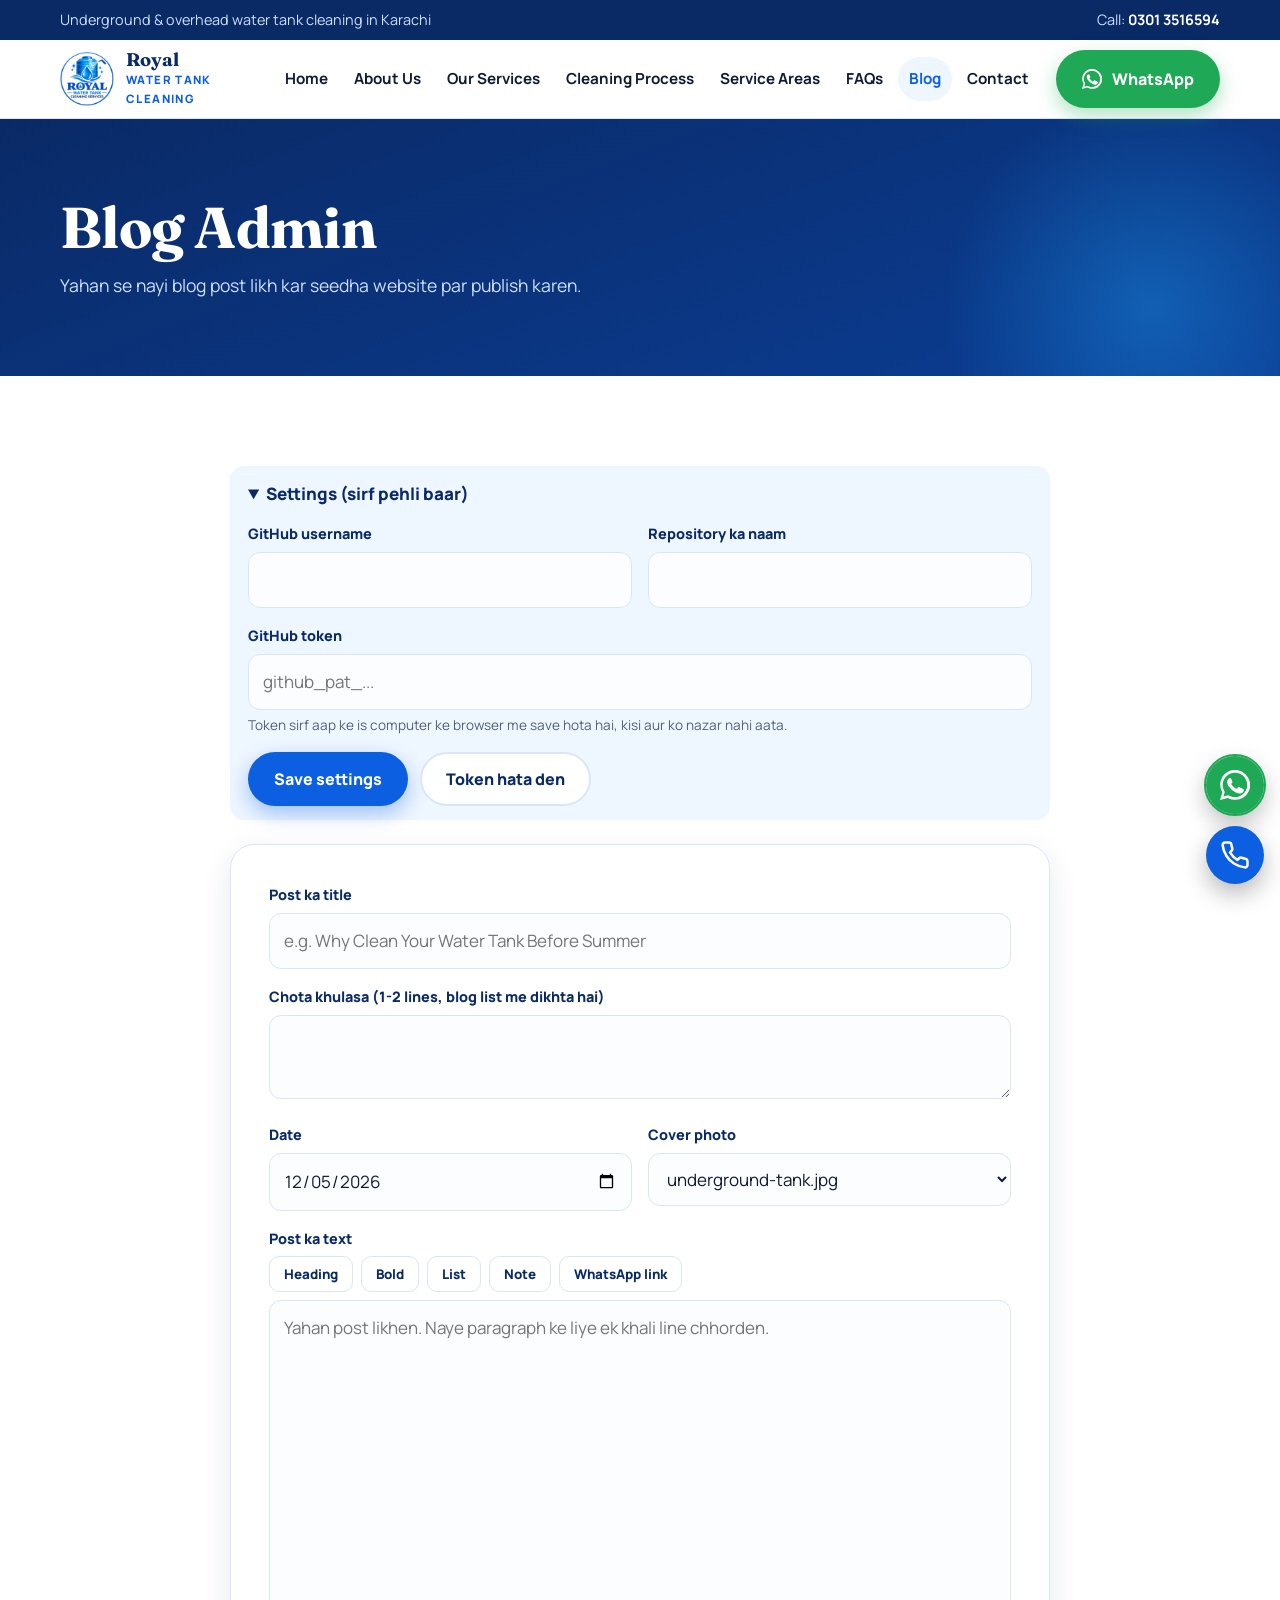
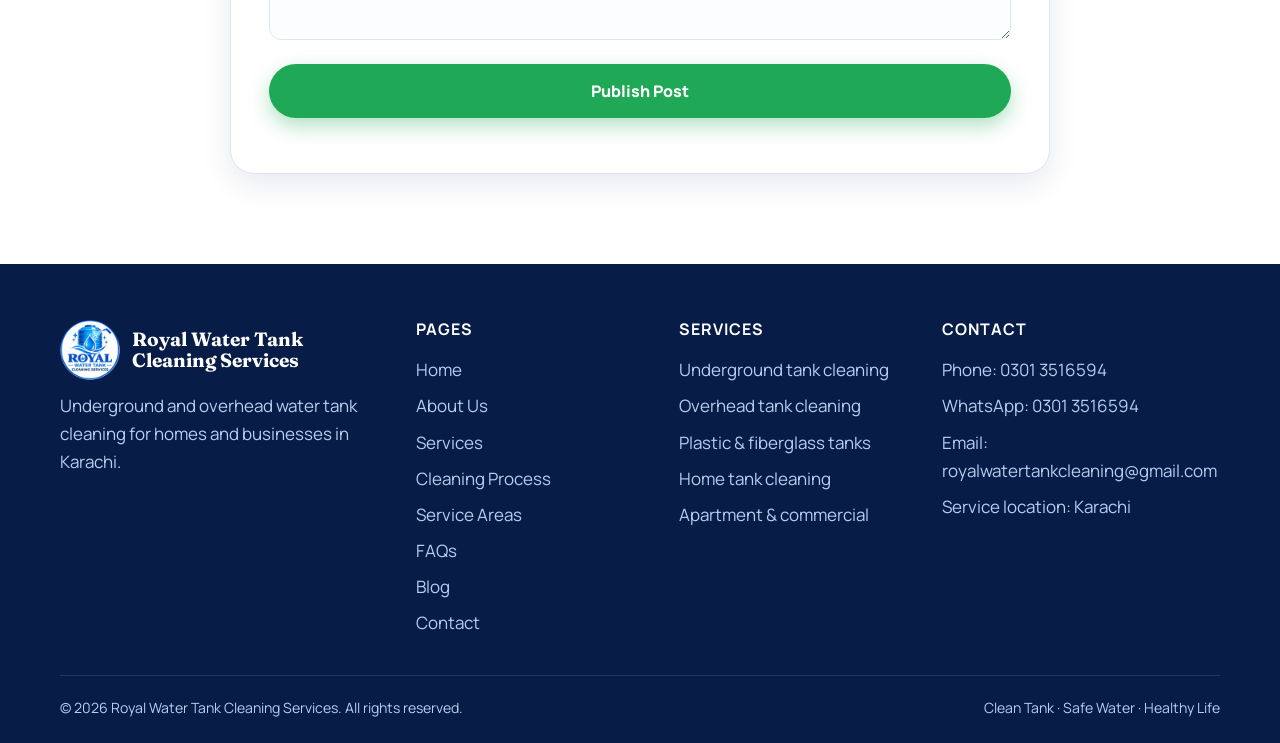
<file: admin.html>
<!doctype html>
<html lang="en">
<head>
<meta charset="utf-8">
<meta name="viewport" content="width=device-width,initial-scale=1">
<title>Blog Admin | Royal Water Tank Cleaning Services</title>
<meta name="robots" content="noindex,nofollow">
<meta name="theme-color" content="#0a2a66">
<meta property="og:title" content="Blog | Royal Water Tank Cleaning Services">
<meta property="og:description" content="Water tank cleaning tips, guides and advice for homes and businesses in Karachi.">
<meta property="og:type" content="website">
<meta property="og:image" content="logo.png">
<link rel="icon" type="image/png" href="favicon.png">
<link rel="preconnect" href="https://fonts.googleapis.com">
<link rel="preconnect" href="https://fonts.gstatic.com" crossorigin>
<link href="https://fonts.googleapis.com/css2?family=Fraunces:opsz,wght@9..144,600;9..144,700&family=Manrope:wght@400;600;700;800&display=swap" rel="stylesheet">
<link rel="stylesheet" href="style.css">

</head>
<body>
<div class="topbar"><div class="wrap">
<span>Underground &amp; overhead water tank cleaning in Karachi</span>
<span>Call: <a href="tel:+923013516594">0301 3516594</a></span>
</div></div>
<header class="site"><div class="wrap nav">
<a class="brand" href="index.html" aria-label="Royal Water Tank Cleaning Services home">
<img src="logo.png" alt="Royal Water Tank Cleaning Services logo" width="54" height="54">
<span><b>Royal</b><small>Water Tank Cleaning</small></span></a>
<nav class="menu" id="menu" aria-label="Main"><a href="index.html">Home</a><a href="about.html">About Us</a><a href="services.html">Our Services</a><a href="process.html">Cleaning Process</a><a href="areas.html">Service Areas</a><a href="faq.html">FAQs</a><a href="blog.html" class="active">Blog</a><a href="contact.html">Contact</a></nav>
<div class="nav-cta"><a class="btn btn-wa" href="https://wa.me/923013516594" target="_blank" rel="noopener"><svg viewBox="0 0 24 24" fill="currentColor"><path d="M20.5 3.5A11.8 11.8 0 0 0 1.9 17.8L0 24l6.4-1.7A11.8 11.8 0 0 0 12 23.8h0A11.8 11.8 0 0 0 20.5 3.5zM12 21.8a9.8 9.8 0 0 1-5-1.4l-.4-.2-3.8 1 1-3.7-.2-.4A9.8 9.8 0 1 1 12 21.8zm5.4-7.3c-.3-.1-1.8-.9-2-1s-.5-.1-.7.1-.8 1-1 1.2-.4.2-.7.1a8 8 0 0 1-4-3.5c-.3-.5.3-.5.9-1.6.1-.2 0-.4 0-.5l-.9-2.2c-.2-.6-.5-.5-.7-.5h-.6a1.2 1.2 0 0 0-.9.4 3.7 3.7 0 0 0-1.1 2.7 6.4 6.4 0 0 0 1.4 3.4 14.7 14.7 0 0 0 5.6 4.9c2.1.9 2.9 1 3.9.8a3.3 3.3 0 0 0 2.2-1.6 2.7 2.7 0 0 0 .2-1.6c-.1-.1-.3-.2-.6-.4z"/></svg> WhatsApp</a>
<button class="burger" aria-label="Menu" aria-expanded="false"><span></span><span></span><span></span></button></div>
</div></header>
<main>
<style>
.admin{max-width:820px;margin:0 auto}
.status{display:none;padding:14px 16px;border-radius:12px;margin:16px 0;font-weight:700}
.status.ok{background:#e6f7ec;color:#14683a;border:1px solid #b7e4c7}
.status.err{background:#fdecec;color:#a02020;border:1px solid #f5b5b5}
.tools{display:flex;gap:8px;flex-wrap:wrap;margin-bottom:8px}
.tools button{padding:8px 14px;border:1.5px solid var(--line);background:#fff;border-radius:10px;font-weight:800;cursor:pointer;font-family:inherit;color:var(--navy)}
.tools button:hover{border-color:var(--blue)}
textarea#body{min-height:340px;font-family:inherit;line-height:1.6}
details.set{background:var(--ice);border-radius:14px;padding:14px 18px;margin-bottom:24px}
details.set summary{font-weight:800;color:var(--navy);cursor:pointer}
</style>
<section class="page-head"><div class="wrap"><h1>Blog Admin</h1><p>Yahan se nayi blog post likh kar seedha website par publish karen.</p></div></section>
<section class="section"><div class="wrap admin">
<details class="set" id="settings"><summary>Settings (sirf pehli baar)</summary>
<div class="row2" style="margin-top:14px">
<div class="field"><label for="owner">GitHub username</label><input id="owner" autocomplete="off"></div>
<div class="field"><label for="repo">Repository ka naam</label><input id="repo" autocomplete="off"></div></div>
<div class="field"><label for="token">GitHub token</label><input id="token" type="password" autocomplete="off" placeholder="github_pat_...">
<div class="hint">Token sirf aap ke is computer ke browser me save hota hai, kisi aur ko nazar nahi aata.</div></div>
<div class="btn-row" style="margin-top:0"><button class="btn btn-primary" id="saveSettings" type="button">Save settings</button><button class="btn btn-ghost" id="forget" type="button">Token hata den</button></div>
</details>

<div class="form-card">
<div class="field"><label for="title">Post ka title</label><input id="title" placeholder="e.g. Why Clean Your Water Tank Before Summer"></div>
<div class="field"><label for="excerpt">Chota khulasa (1-2 lines, blog list me dikhta hai)</label><textarea id="excerpt" rows="2"></textarea></div>
<div class="row2">
<div class="field"><label for="date">Date</label><input id="date" type="date"></div>
<div class="field"><label for="cover">Cover photo</label><select id="cover"><option value="underground-tank.jpg">underground-tank.jpg</option><option value="overhead-tank.jpg">overhead-tank.jpg</option><option value="banner-before-after.jpg">banner-before-after.jpg</option><option value="flyer-services.jpg">flyer-services.jpg</option><option value="banner-services.jpg">banner-services.jpg</option><option value="__upload">Nayi photo upload karen...</option></select></div></div>
<div class="field" id="coverUpload" style="display:none"><label for="coverFile">Nayi cover photo</label><input id="coverFile" type="file" accept="image/jpeg,image/png,image/webp"><div class="hint">Photo ka size 1 MB se chota rakhen taake website tez khule.</div></div>
<div class="field"><label for="body">Post ka text</label>
<div class="tools"><button type="button" data-md="h2">Heading</button><button type="button" data-md="bold">Bold</button><button type="button" data-md="list">List</button><button type="button" data-md="quote">Note</button><button type="button" data-md="link">WhatsApp link</button></div>
<textarea id="body" placeholder="Yahan post likhen. Naye paragraph ke liye ek khali line chhorden."></textarea></div>
<div id="status" class="status"></div>
<button class="btn btn-wa" id="publish" type="button" style="width:100%;justify-content:center">Publish Post</button>
<p style="text-align:center;margin-top:16px"><a id="viewLink" class="btn btn-ghost" href="#" style="display:none">Post dekhen</a></p>
</div>
</div></section>
</main>
<footer class="site"><div class="wrap">
<div class="foot-grid">
<div><div class="foot-brand"><img src="logo.png" alt="Royal logo"><b>Royal Water Tank<br>Cleaning Services</b></div>
<p>Underground and overhead water tank cleaning for homes and businesses in Karachi.</p></div>
<div><h4>Pages</h4><ul>
<li><a href="index.html">Home</a></li><li><a href="about.html">About Us</a></li>
<li><a href="services.html">Services</a></li><li><a href="process.html">Cleaning Process</a></li>
<li><a href="areas.html">Service Areas</a></li><li><a href="faq.html">FAQs</a></li>
<li><a href="blog.html">Blog</a></li><li><a href="contact.html">Contact</a></li></ul></div>
<div><h4>Services</h4><ul>
<li>Underground tank cleaning</li><li>Overhead tank cleaning</li><li>Plastic &amp; fiberglass tanks</li>
<li>Home tank cleaning</li><li>Apartment &amp; commercial</li></ul></div>
<div><h4>Contact</h4><ul>
<li>Phone: <a href="tel:+923013516594">0301 3516594</a></li>
<li>WhatsApp: <a href="https://wa.me/923013516594" target="_blank" rel="noopener">0301 3516594</a></li>
<li>Email: <a href="mailto:royalwatertankcleaning@gmail.com">royalwatertankcleaning@gmail.com</a></li>
<li>Service location: Karachi</li></ul></div>
</div>
<div class="copy"><span>&copy; 2026 Royal Water Tank Cleaning Services. All rights reserved.</span><span>Clean Tank &middot; Safe Water &middot; Healthy Life</span></div>
</div></footer>
<div class="float">
<a class="fw" href="https://wa.me/923013516594" target="_blank" rel="noopener" aria-label="Chat on WhatsApp" style="color:#fff"><svg viewBox="0 0 24 24" fill="currentColor"><path d="M20.5 3.5A11.8 11.8 0 0 0 1.9 17.8L0 24l6.4-1.7A11.8 11.8 0 0 0 12 23.8h0A11.8 11.8 0 0 0 20.5 3.5zM12 21.8a9.8 9.8 0 0 1-5-1.4l-.4-.2-3.8 1 1-3.7-.2-.4A9.8 9.8 0 1 1 12 21.8zm5.4-7.3c-.3-.1-1.8-.9-2-1s-.5-.1-.7.1-.8 1-1 1.2-.4.2-.7.1a8 8 0 0 1-4-3.5c-.3-.5.3-.5.9-1.6.1-.2 0-.4 0-.5l-.9-2.2c-.2-.6-.5-.5-.7-.5h-.6a1.2 1.2 0 0 0-.9.4 3.7 3.7 0 0 0-1.1 2.7 6.4 6.4 0 0 0 1.4 3.4 14.7 14.7 0 0 0 5.6 4.9c2.1.9 2.9 1 3.9.8a3.3 3.3 0 0 0 2.2-1.6 2.7 2.7 0 0 0 .2-1.6c-.1-.1-.3-.2-.6-.4z"/></svg></a>
<a class="fc" href="tel:+923013516594" aria-label="Call now" style="color:#fff"><svg viewBox="0 0 24 24" fill="none" stroke="currentColor" stroke-width="2" stroke-linecap="round" stroke-linejoin="round"><path d="M22 16.9v3a2 2 0 0 1-2.2 2 19.8 19.8 0 0 1-8.6-3.1 19.5 19.5 0 0 1-6-6A19.8 19.8 0 0 1 2.1 4.2 2 2 0 0 1 4.1 2h3a2 2 0 0 1 2 1.7c.1 1 .4 1.9.7 2.8a2 2 0 0 1-.5 2.1L8 9.9a16 16 0 0 0 6 6l1.3-1.3a2 2 0 0 1 2.1-.4c.9.3 1.8.6 2.8.7a2 2 0 0 1 1.7 2z"/></svg></a>
</div>
<div class="lightbox" id="lightbox" role="dialog" aria-label="Photo viewer"><button aria-label="Close">&times;</button><img alt=""></div>
<script src="main.js"></script>
<script src="admin.js"></script>
</body>
</html>
</file>
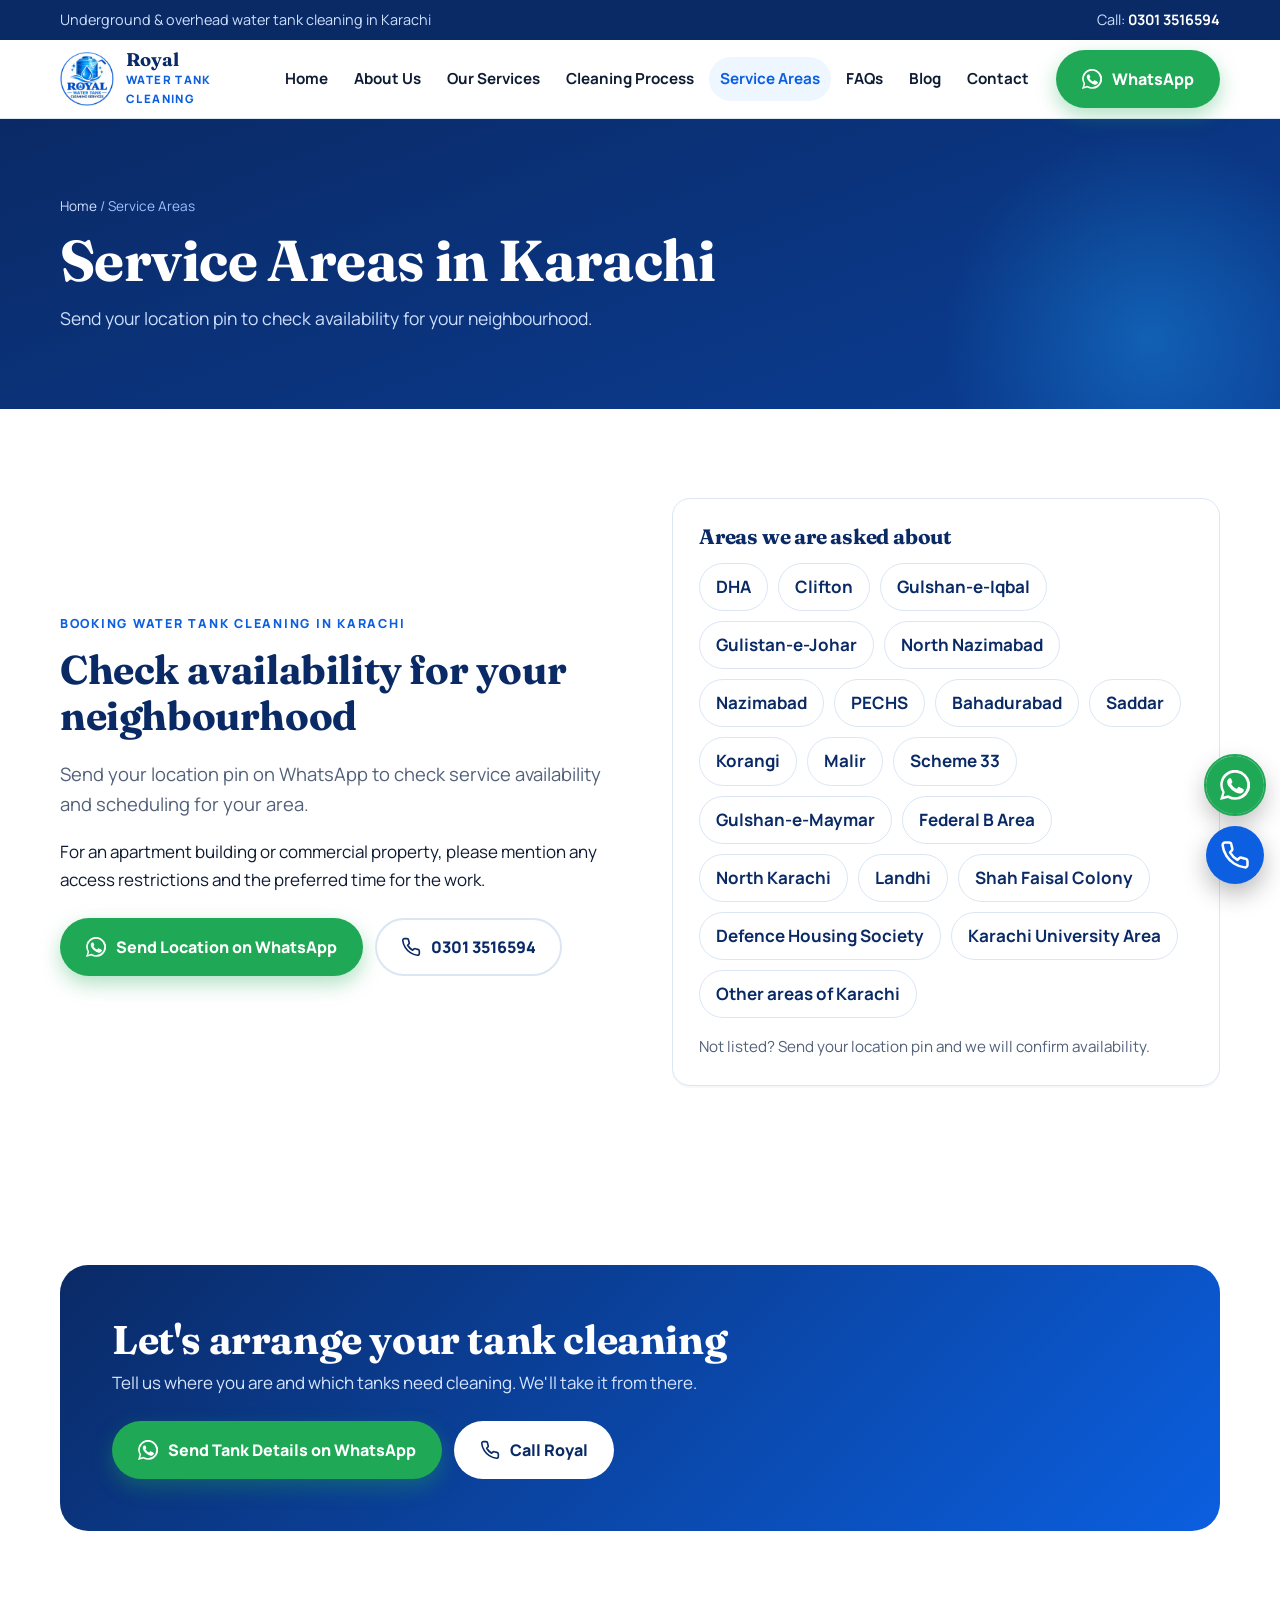
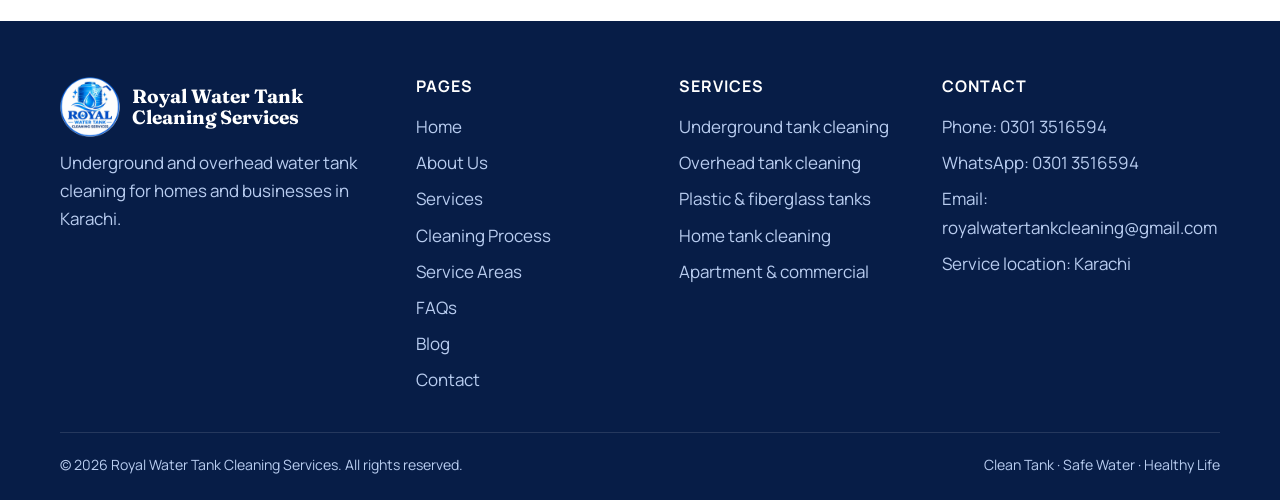
<file: areas.html>
<!doctype html>
<html lang="en">
<head>
<meta charset="utf-8">
<meta name="viewport" content="width=device-width,initial-scale=1">
<title>Service Areas | Royal Water Tank Cleaning Services</title>
<meta name="description" content="Royal Water Tank Cleaning Services serves homes, apartments and businesses across Karachi. Send your location pin on WhatsApp to check availability.">
<link rel="canonical" href="https://royalwatertankcleaning.org/areas.html">
<meta name="theme-color" content="#0a2a66">
<meta property="og:title" content="Service Areas | Royal Water Tank Cleaning Services">
<meta property="og:description" content="Royal Water Tank Cleaning Services serves homes, apartments and businesses across Karachi. Send your location pin on WhatsApp to check availability.">
<meta property="og:type" content="website">
<meta property="og:image" content="logo.png">
<link rel="icon" type="image/png" href="favicon.png">
<link rel="preconnect" href="https://fonts.googleapis.com">
<link rel="preconnect" href="https://fonts.gstatic.com" crossorigin>
<link href="https://fonts.googleapis.com/css2?family=Fraunces:opsz,wght@9..144,600;9..144,700&family=Manrope:wght@400;600;700;800&display=swap" rel="stylesheet">
<link rel="stylesheet" href="style.css">

</head>
<body>
<div class="topbar"><div class="wrap">
<span>Underground &amp; overhead water tank cleaning in Karachi</span>
<span>Call: <a href="tel:+923013516594">0301 3516594</a></span>
</div></div>
<header class="site"><div class="wrap nav">
<a class="brand" href="index.html" aria-label="Royal Water Tank Cleaning Services home">
<img src="logo.png" alt="Royal Water Tank Cleaning Services logo" width="54" height="54">
<span><b>Royal</b><small>Water Tank Cleaning</small></span></a>
<nav class="menu" id="menu" aria-label="Main"><a href="index.html">Home</a><a href="about.html">About Us</a><a href="services.html">Our Services</a><a href="process.html">Cleaning Process</a><a href="areas.html" class="active">Service Areas</a><a href="faq.html">FAQs</a><a href="blog.html">Blog</a><a href="contact.html">Contact</a></nav>
<div class="nav-cta"><a class="btn btn-wa" href="https://wa.me/923013516594" target="_blank" rel="noopener"><svg viewBox="0 0 24 24" fill="currentColor"><path d="M20.5 3.5A11.8 11.8 0 0 0 1.9 17.8L0 24l6.4-1.7A11.8 11.8 0 0 0 12 23.8h0A11.8 11.8 0 0 0 20.5 3.5zM12 21.8a9.8 9.8 0 0 1-5-1.4l-.4-.2-3.8 1 1-3.7-.2-.4A9.8 9.8 0 1 1 12 21.8zm5.4-7.3c-.3-.1-1.8-.9-2-1s-.5-.1-.7.1-.8 1-1 1.2-.4.2-.7.1a8 8 0 0 1-4-3.5c-.3-.5.3-.5.9-1.6.1-.2 0-.4 0-.5l-.9-2.2c-.2-.6-.5-.5-.7-.5h-.6a1.2 1.2 0 0 0-.9.4 3.7 3.7 0 0 0-1.1 2.7 6.4 6.4 0 0 0 1.4 3.4 14.7 14.7 0 0 0 5.6 4.9c2.1.9 2.9 1 3.9.8a3.3 3.3 0 0 0 2.2-1.6 2.7 2.7 0 0 0 .2-1.6c-.1-.1-.3-.2-.6-.4z"/></svg> WhatsApp</a>
<button class="burger" aria-label="Menu" aria-expanded="false"><span></span><span></span><span></span></button></div>
</div></header>
<main>
<section class="page-head"><div class="wrap">
<div class="crumbs"><a href="index.html">Home</a> / Service Areas</div>
<h1>Service Areas in Karachi</h1><p>Send your location pin to check availability for your neighbourhood.</p></div></section>
<section class="section"><div class="wrap split">
<div class="reveal"><span class="eyebrow">Booking water tank cleaning in Karachi</span><h2>Check availability for your neighbourhood</h2>
<p class="lead">Send your location pin on WhatsApp to check service availability and scheduling for your area.</p>
<p>For an apartment building or commercial property, please mention any access restrictions and the preferred time for the work.</p>
<div class="btn-row"><a class="btn btn-wa" href="https://wa.me/923013516594" target="_blank" rel="noopener"><svg viewBox="0 0 24 24" fill="currentColor"><path d="M20.5 3.5A11.8 11.8 0 0 0 1.9 17.8L0 24l6.4-1.7A11.8 11.8 0 0 0 12 23.8h0A11.8 11.8 0 0 0 20.5 3.5zM12 21.8a9.8 9.8 0 0 1-5-1.4l-.4-.2-3.8 1 1-3.7-.2-.4A9.8 9.8 0 1 1 12 21.8zm5.4-7.3c-.3-.1-1.8-.9-2-1s-.5-.1-.7.1-.8 1-1 1.2-.4.2-.7.1a8 8 0 0 1-4-3.5c-.3-.5.3-.5.9-1.6.1-.2 0-.4 0-.5l-.9-2.2c-.2-.6-.5-.5-.7-.5h-.6a1.2 1.2 0 0 0-.9.4 3.7 3.7 0 0 0-1.1 2.7 6.4 6.4 0 0 0 1.4 3.4 14.7 14.7 0 0 0 5.6 4.9c2.1.9 2.9 1 3.9.8a3.3 3.3 0 0 0 2.2-1.6 2.7 2.7 0 0 0 .2-1.6c-.1-.1-.3-.2-.6-.4z"/></svg> Send Location on WhatsApp</a><a class="btn btn-ghost" href="tel:+923013516594"><svg viewBox="0 0 24 24" fill="none" stroke="currentColor" stroke-width="2" stroke-linecap="round" stroke-linejoin="round"><path d="M22 16.9v3a2 2 0 0 1-2.2 2 19.8 19.8 0 0 1-8.6-3.1 19.5 19.5 0 0 1-6-6A19.8 19.8 0 0 1 2.1 4.2 2 2 0 0 1 4.1 2h3a2 2 0 0 1 2 1.7c.1 1 .4 1.9.7 2.8a2 2 0 0 1-.5 2.1L8 9.9a16 16 0 0 0 6 6l1.3-1.3a2 2 0 0 1 2.1-.4c.9.3 1.8.6 2.8.7a2 2 0 0 1 1.7 2z"/></svg> 0301 3516594</a></div></div>
<div class="reveal card"><h3>Areas we are asked about</h3><div class="area-chips" style="margin-top:14px"><span>DHA</span><span>Clifton</span><span>Gulshan-e-Iqbal</span><span>Gulistan-e-Johar</span><span>North Nazimabad</span><span>Nazimabad</span><span>PECHS</span><span>Bahadurabad</span><span>Saddar</span><span>Korangi</span><span>Malir</span><span>Scheme 33</span><span>Gulshan-e-Maymar</span><span>Federal B Area</span><span>North Karachi</span><span>Landhi</span><span>Shah Faisal Colony</span><span>Defence Housing Society</span><span>Karachi University Area</span><span>Other areas of Karachi</span></div>
<p style="margin-top:16px;color:var(--muted);font-size:.95rem">Not listed? Send your location pin and we will confirm availability.</p></div>
</div></section>
<section class="section"><div class="wrap"><div class="cta-band reveal">
<div><h2>Let's arrange your tank cleaning</h2><p>Tell us where you are and which tanks need cleaning. We'll take it from there.</p></div>
<div class="btn-row" style="margin:0">
<a class="btn btn-wa" href="https://wa.me/923013516594" target="_blank" rel="noopener"><svg viewBox="0 0 24 24" fill="currentColor"><path d="M20.5 3.5A11.8 11.8 0 0 0 1.9 17.8L0 24l6.4-1.7A11.8 11.8 0 0 0 12 23.8h0A11.8 11.8 0 0 0 20.5 3.5zM12 21.8a9.8 9.8 0 0 1-5-1.4l-.4-.2-3.8 1 1-3.7-.2-.4A9.8 9.8 0 1 1 12 21.8zm5.4-7.3c-.3-.1-1.8-.9-2-1s-.5-.1-.7.1-.8 1-1 1.2-.4.2-.7.1a8 8 0 0 1-4-3.5c-.3-.5.3-.5.9-1.6.1-.2 0-.4 0-.5l-.9-2.2c-.2-.6-.5-.5-.7-.5h-.6a1.2 1.2 0 0 0-.9.4 3.7 3.7 0 0 0-1.1 2.7 6.4 6.4 0 0 0 1.4 3.4 14.7 14.7 0 0 0 5.6 4.9c2.1.9 2.9 1 3.9.8a3.3 3.3 0 0 0 2.2-1.6 2.7 2.7 0 0 0 .2-1.6c-.1-.1-.3-.2-.6-.4z"/></svg> Send Tank Details on WhatsApp</a>
<a class="btn btn-ghost" href="tel:+923013516594"><svg viewBox="0 0 24 24" fill="none" stroke="currentColor" stroke-width="2" stroke-linecap="round" stroke-linejoin="round"><path d="M22 16.9v3a2 2 0 0 1-2.2 2 19.8 19.8 0 0 1-8.6-3.1 19.5 19.5 0 0 1-6-6A19.8 19.8 0 0 1 2.1 4.2 2 2 0 0 1 4.1 2h3a2 2 0 0 1 2 1.7c.1 1 .4 1.9.7 2.8a2 2 0 0 1-.5 2.1L8 9.9a16 16 0 0 0 6 6l1.3-1.3a2 2 0 0 1 2.1-.4c.9.3 1.8.6 2.8.7a2 2 0 0 1 1.7 2z"/></svg> Call Royal</a></div>
</div></div></section>
</main>
<footer class="site"><div class="wrap">
<div class="foot-grid">
<div><div class="foot-brand"><img src="logo.png" alt="Royal logo"><b>Royal Water Tank<br>Cleaning Services</b></div>
<p>Underground and overhead water tank cleaning for homes and businesses in Karachi.</p></div>
<div><h4>Pages</h4><ul>
<li><a href="index.html">Home</a></li><li><a href="about.html">About Us</a></li>
<li><a href="services.html">Services</a></li><li><a href="process.html">Cleaning Process</a></li>
<li><a href="areas.html">Service Areas</a></li><li><a href="faq.html">FAQs</a></li>
<li><a href="blog.html">Blog</a></li><li><a href="contact.html">Contact</a></li></ul></div>
<div><h4>Services</h4><ul>
<li>Underground tank cleaning</li><li>Overhead tank cleaning</li><li>Plastic &amp; fiberglass tanks</li>
<li>Home tank cleaning</li><li>Apartment &amp; commercial</li></ul></div>
<div><h4>Contact</h4><ul>
<li>Phone: <a href="tel:+923013516594">0301 3516594</a></li>
<li>WhatsApp: <a href="https://wa.me/923013516594" target="_blank" rel="noopener">0301 3516594</a></li>
<li>Email: <a href="mailto:royalwatertankcleaning@gmail.com">royalwatertankcleaning@gmail.com</a></li>
<li>Service location: Karachi</li></ul></div>
</div>
<div class="copy"><span>&copy; 2026 Royal Water Tank Cleaning Services. All rights reserved.</span><span>Clean Tank &middot; Safe Water &middot; Healthy Life</span></div>
</div></footer>
<div class="float">
<a class="fw" href="https://wa.me/923013516594" target="_blank" rel="noopener" aria-label="Chat on WhatsApp" style="color:#fff"><svg viewBox="0 0 24 24" fill="currentColor"><path d="M20.5 3.5A11.8 11.8 0 0 0 1.9 17.8L0 24l6.4-1.7A11.8 11.8 0 0 0 12 23.8h0A11.8 11.8 0 0 0 20.5 3.5zM12 21.8a9.8 9.8 0 0 1-5-1.4l-.4-.2-3.8 1 1-3.7-.2-.4A9.8 9.8 0 1 1 12 21.8zm5.4-7.3c-.3-.1-1.8-.9-2-1s-.5-.1-.7.1-.8 1-1 1.2-.4.2-.7.1a8 8 0 0 1-4-3.5c-.3-.5.3-.5.9-1.6.1-.2 0-.4 0-.5l-.9-2.2c-.2-.6-.5-.5-.7-.5h-.6a1.2 1.2 0 0 0-.9.4 3.7 3.7 0 0 0-1.1 2.7 6.4 6.4 0 0 0 1.4 3.4 14.7 14.7 0 0 0 5.6 4.9c2.1.9 2.9 1 3.9.8a3.3 3.3 0 0 0 2.2-1.6 2.7 2.7 0 0 0 .2-1.6c-.1-.1-.3-.2-.6-.4z"/></svg></a>
<a class="fc" href="tel:+923013516594" aria-label="Call now" style="color:#fff"><svg viewBox="0 0 24 24" fill="none" stroke="currentColor" stroke-width="2" stroke-linecap="round" stroke-linejoin="round"><path d="M22 16.9v3a2 2 0 0 1-2.2 2 19.8 19.8 0 0 1-8.6-3.1 19.5 19.5 0 0 1-6-6A19.8 19.8 0 0 1 2.1 4.2 2 2 0 0 1 4.1 2h3a2 2 0 0 1 2 1.7c.1 1 .4 1.9.7 2.8a2 2 0 0 1-.5 2.1L8 9.9a16 16 0 0 0 6 6l1.3-1.3a2 2 0 0 1 2.1-.4c.9.3 1.8.6 2.8.7a2 2 0 0 1 1.7 2z"/></svg></a>
</div>
<div class="lightbox" id="lightbox" role="dialog" aria-label="Photo viewer"><button aria-label="Close">&times;</button><img alt=""></div>
<script src="main.js"></script>

</body>
</html>
</file>
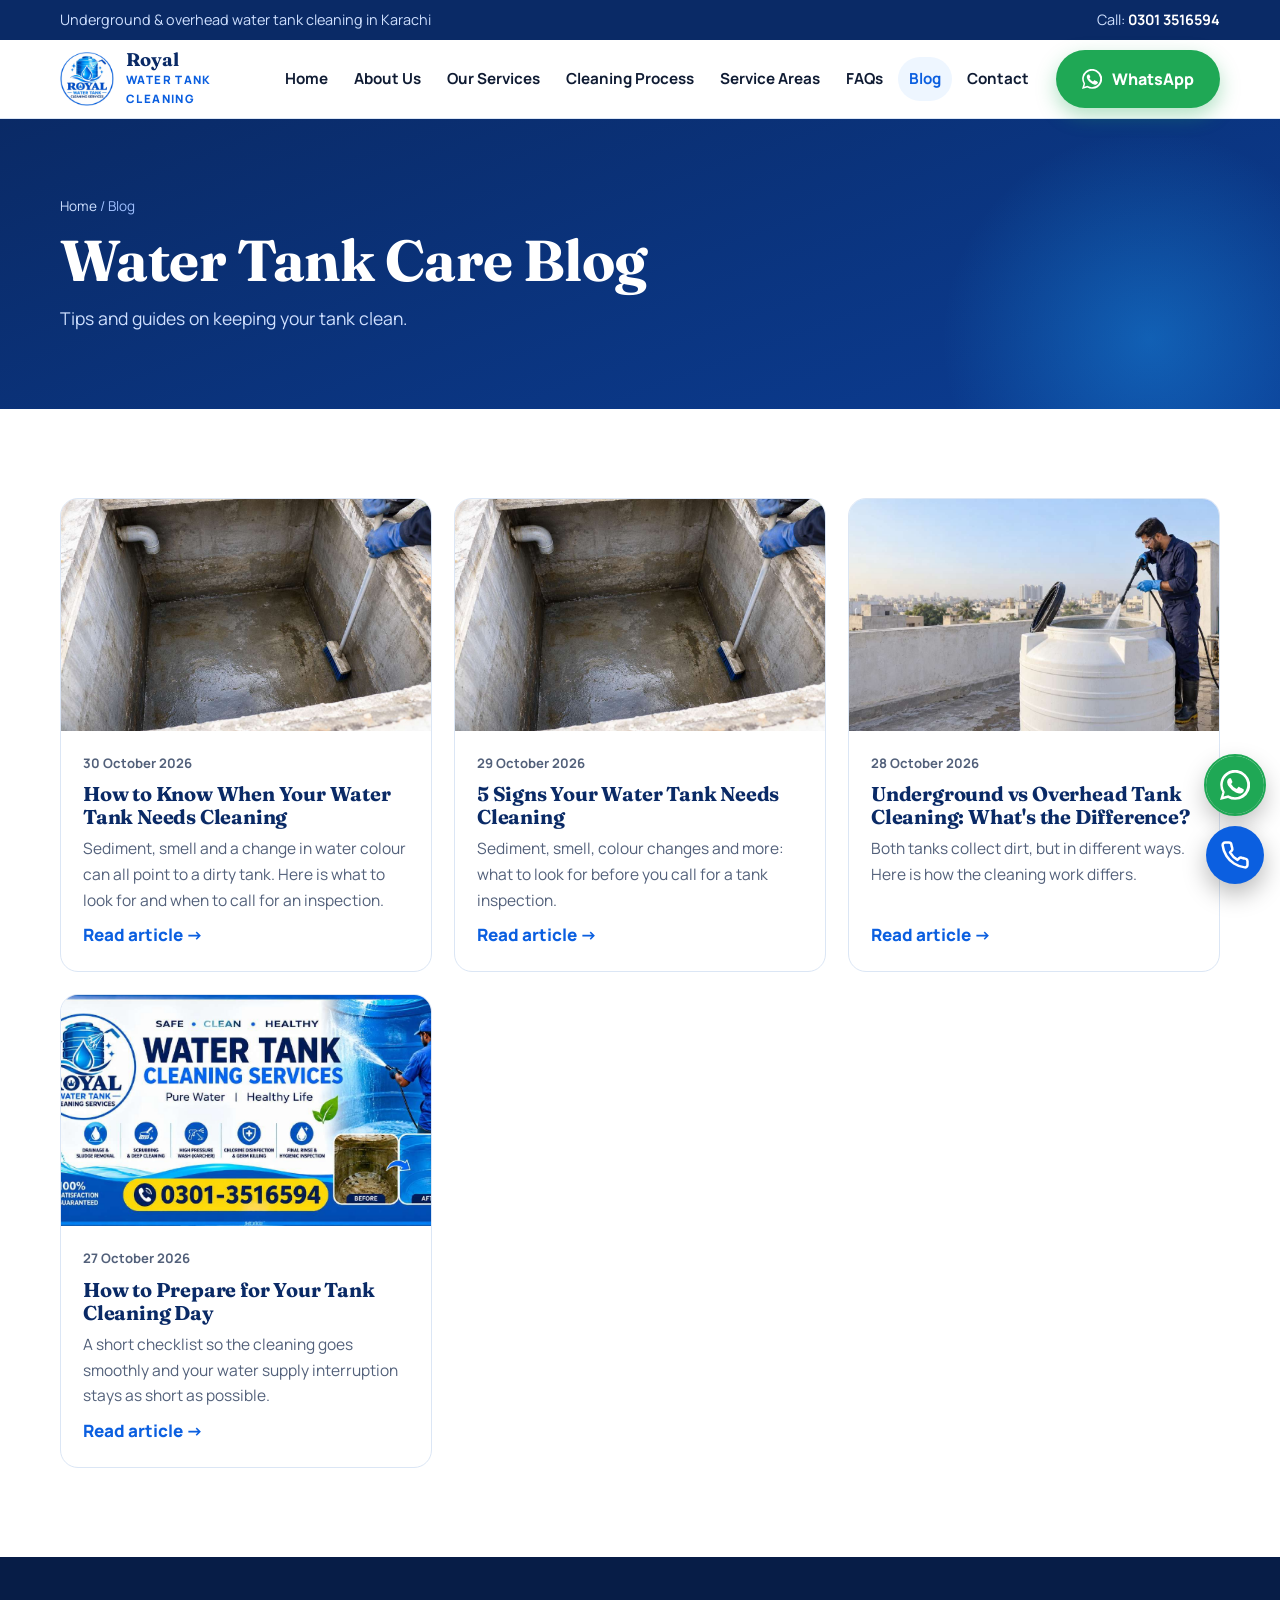
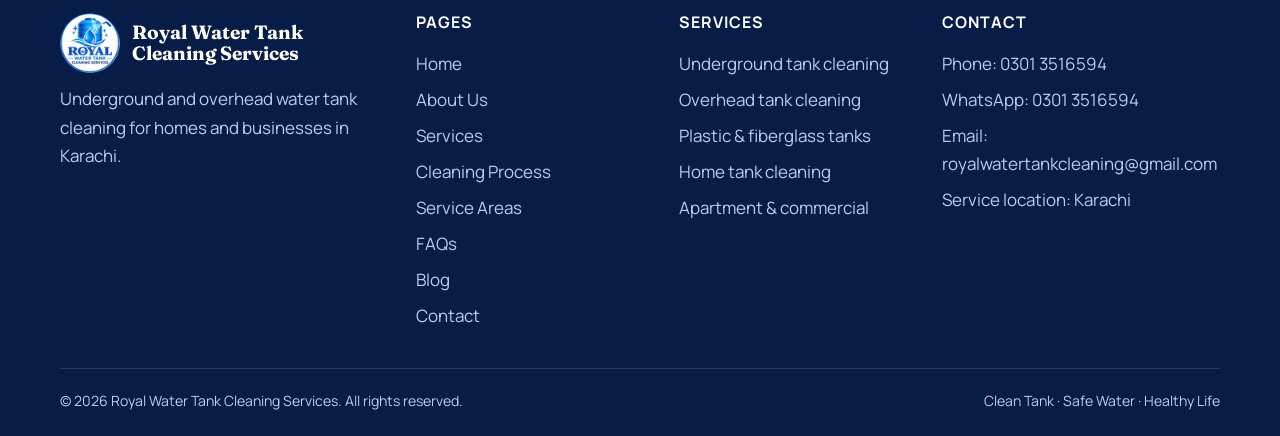
<file: blog.html>
<!doctype html>
<html lang="en">
<head>
<meta charset="utf-8">
<meta name="viewport" content="width=device-width,initial-scale=1">
<title>Blog | Royal Water Tank Cleaning Services</title>
<meta name="description" content="Water tank cleaning tips, guides and advice for homes and businesses in Karachi.">
<link rel="canonical" href="https://royalwatertankcleaning.org/blog.html">
<meta name="theme-color" content="#0a2a66">
<meta property="og:title" content="Blog | Royal Water Tank Cleaning Services">
<meta property="og:description" content="Water tank cleaning tips, guides and advice for homes and businesses in Karachi.">
<meta property="og:type" content="website">
<meta property="og:image" content="logo.png">
<link rel="icon" type="image/png" href="favicon.png">
<link rel="preconnect" href="https://fonts.googleapis.com">
<link rel="preconnect" href="https://fonts.gstatic.com" crossorigin>
<link href="https://fonts.googleapis.com/css2?family=Fraunces:opsz,wght@9..144,600;9..144,700&family=Manrope:wght@400;600;700;800&display=swap" rel="stylesheet">
<link rel="stylesheet" href="style.css">

</head>
<body>
<div class="topbar"><div class="wrap">
<span>Underground &amp; overhead water tank cleaning in Karachi</span>
<span>Call: <a href="tel:+923013516594">0301 3516594</a></span>
</div></div>
<header class="site"><div class="wrap nav">
<a class="brand" href="index.html" aria-label="Royal Water Tank Cleaning Services home">
<img src="logo.png" alt="Royal Water Tank Cleaning Services logo" width="54" height="54">
<span><b>Royal</b><small>Water Tank Cleaning</small></span></a>
<nav class="menu" id="menu" aria-label="Main"><a href="index.html">Home</a><a href="about.html">About Us</a><a href="services.html">Our Services</a><a href="process.html">Cleaning Process</a><a href="areas.html">Service Areas</a><a href="faq.html">FAQs</a><a href="blog.html" class="active">Blog</a><a href="contact.html">Contact</a></nav>
<div class="nav-cta"><a class="btn btn-wa" href="https://wa.me/923013516594" target="_blank" rel="noopener"><svg viewBox="0 0 24 24" fill="currentColor"><path d="M20.5 3.5A11.8 11.8 0 0 0 1.9 17.8L0 24l6.4-1.7A11.8 11.8 0 0 0 12 23.8h0A11.8 11.8 0 0 0 20.5 3.5zM12 21.8a9.8 9.8 0 0 1-5-1.4l-.4-.2-3.8 1 1-3.7-.2-.4A9.8 9.8 0 1 1 12 21.8zm5.4-7.3c-.3-.1-1.8-.9-2-1s-.5-.1-.7.1-.8 1-1 1.2-.4.2-.7.1a8 8 0 0 1-4-3.5c-.3-.5.3-.5.9-1.6.1-.2 0-.4 0-.5l-.9-2.2c-.2-.6-.5-.5-.7-.5h-.6a1.2 1.2 0 0 0-.9.4 3.7 3.7 0 0 0-1.1 2.7 6.4 6.4 0 0 0 1.4 3.4 14.7 14.7 0 0 0 5.6 4.9c2.1.9 2.9 1 3.9.8a3.3 3.3 0 0 0 2.2-1.6 2.7 2.7 0 0 0 .2-1.6c-.1-.1-.3-.2-.6-.4z"/></svg> WhatsApp</a>
<button class="burger" aria-label="Menu" aria-expanded="false"><span></span><span></span><span></span></button></div>
</div></header>
<main>
<section class="page-head"><div class="wrap">
<div class="crumbs"><a href="index.html">Home</a> / Blog</div><h1>Water Tank Care Blog</h1><p>Tips and guides on keeping your tank clean.</p></div></section>
<section class="section"><div class="wrap"><div class="grid-3" id="postList"></div></div></section>
</main>
<footer class="site"><div class="wrap">
<div class="foot-grid">
<div><div class="foot-brand"><img src="logo.png" alt="Royal logo"><b>Royal Water Tank<br>Cleaning Services</b></div>
<p>Underground and overhead water tank cleaning for homes and businesses in Karachi.</p></div>
<div><h4>Pages</h4><ul>
<li><a href="index.html">Home</a></li><li><a href="about.html">About Us</a></li>
<li><a href="services.html">Services</a></li><li><a href="process.html">Cleaning Process</a></li>
<li><a href="areas.html">Service Areas</a></li><li><a href="faq.html">FAQs</a></li>
<li><a href="blog.html">Blog</a></li><li><a href="contact.html">Contact</a></li></ul></div>
<div><h4>Services</h4><ul>
<li>Underground tank cleaning</li><li>Overhead tank cleaning</li><li>Plastic &amp; fiberglass tanks</li>
<li>Home tank cleaning</li><li>Apartment &amp; commercial</li></ul></div>
<div><h4>Contact</h4><ul>
<li>Phone: <a href="tel:+923013516594">0301 3516594</a></li>
<li>WhatsApp: <a href="https://wa.me/923013516594" target="_blank" rel="noopener">0301 3516594</a></li>
<li>Email: <a href="mailto:royalwatertankcleaning@gmail.com">royalwatertankcleaning@gmail.com</a></li>
<li>Service location: Karachi</li></ul></div>
</div>
<div class="copy"><span>&copy; 2026 Royal Water Tank Cleaning Services. All rights reserved.</span><span>Clean Tank &middot; Safe Water &middot; Healthy Life</span></div>
</div></footer>
<div class="float">
<a class="fw" href="https://wa.me/923013516594" target="_blank" rel="noopener" aria-label="Chat on WhatsApp" style="color:#fff"><svg viewBox="0 0 24 24" fill="currentColor"><path d="M20.5 3.5A11.8 11.8 0 0 0 1.9 17.8L0 24l6.4-1.7A11.8 11.8 0 0 0 12 23.8h0A11.8 11.8 0 0 0 20.5 3.5zM12 21.8a9.8 9.8 0 0 1-5-1.4l-.4-.2-3.8 1 1-3.7-.2-.4A9.8 9.8 0 1 1 12 21.8zm5.4-7.3c-.3-.1-1.8-.9-2-1s-.5-.1-.7.1-.8 1-1 1.2-.4.2-.7.1a8 8 0 0 1-4-3.5c-.3-.5.3-.5.9-1.6.1-.2 0-.4 0-.5l-.9-2.2c-.2-.6-.5-.5-.7-.5h-.6a1.2 1.2 0 0 0-.9.4 3.7 3.7 0 0 0-1.1 2.7 6.4 6.4 0 0 0 1.4 3.4 14.7 14.7 0 0 0 5.6 4.9c2.1.9 2.9 1 3.9.8a3.3 3.3 0 0 0 2.2-1.6 2.7 2.7 0 0 0 .2-1.6c-.1-.1-.3-.2-.6-.4z"/></svg></a>
<a class="fc" href="tel:+923013516594" aria-label="Call now" style="color:#fff"><svg viewBox="0 0 24 24" fill="none" stroke="currentColor" stroke-width="2" stroke-linecap="round" stroke-linejoin="round"><path d="M22 16.9v3a2 2 0 0 1-2.2 2 19.8 19.8 0 0 1-8.6-3.1 19.5 19.5 0 0 1-6-6A19.8 19.8 0 0 1 2.1 4.2 2 2 0 0 1 4.1 2h3a2 2 0 0 1 2 1.7c.1 1 .4 1.9.7 2.8a2 2 0 0 1-.5 2.1L8 9.9a16 16 0 0 0 6 6l1.3-1.3a2 2 0 0 1 2.1-.4c.9.3 1.8.6 2.8.7a2 2 0 0 1 1.7 2z"/></svg></a>
</div>
<div class="lightbox" id="lightbox" role="dialog" aria-label="Photo viewer"><button aria-label="Close">&times;</button><img alt=""></div>
<script src="main.js"></script>
<script src="blog.js"></script>
</body>
</html>
</file>
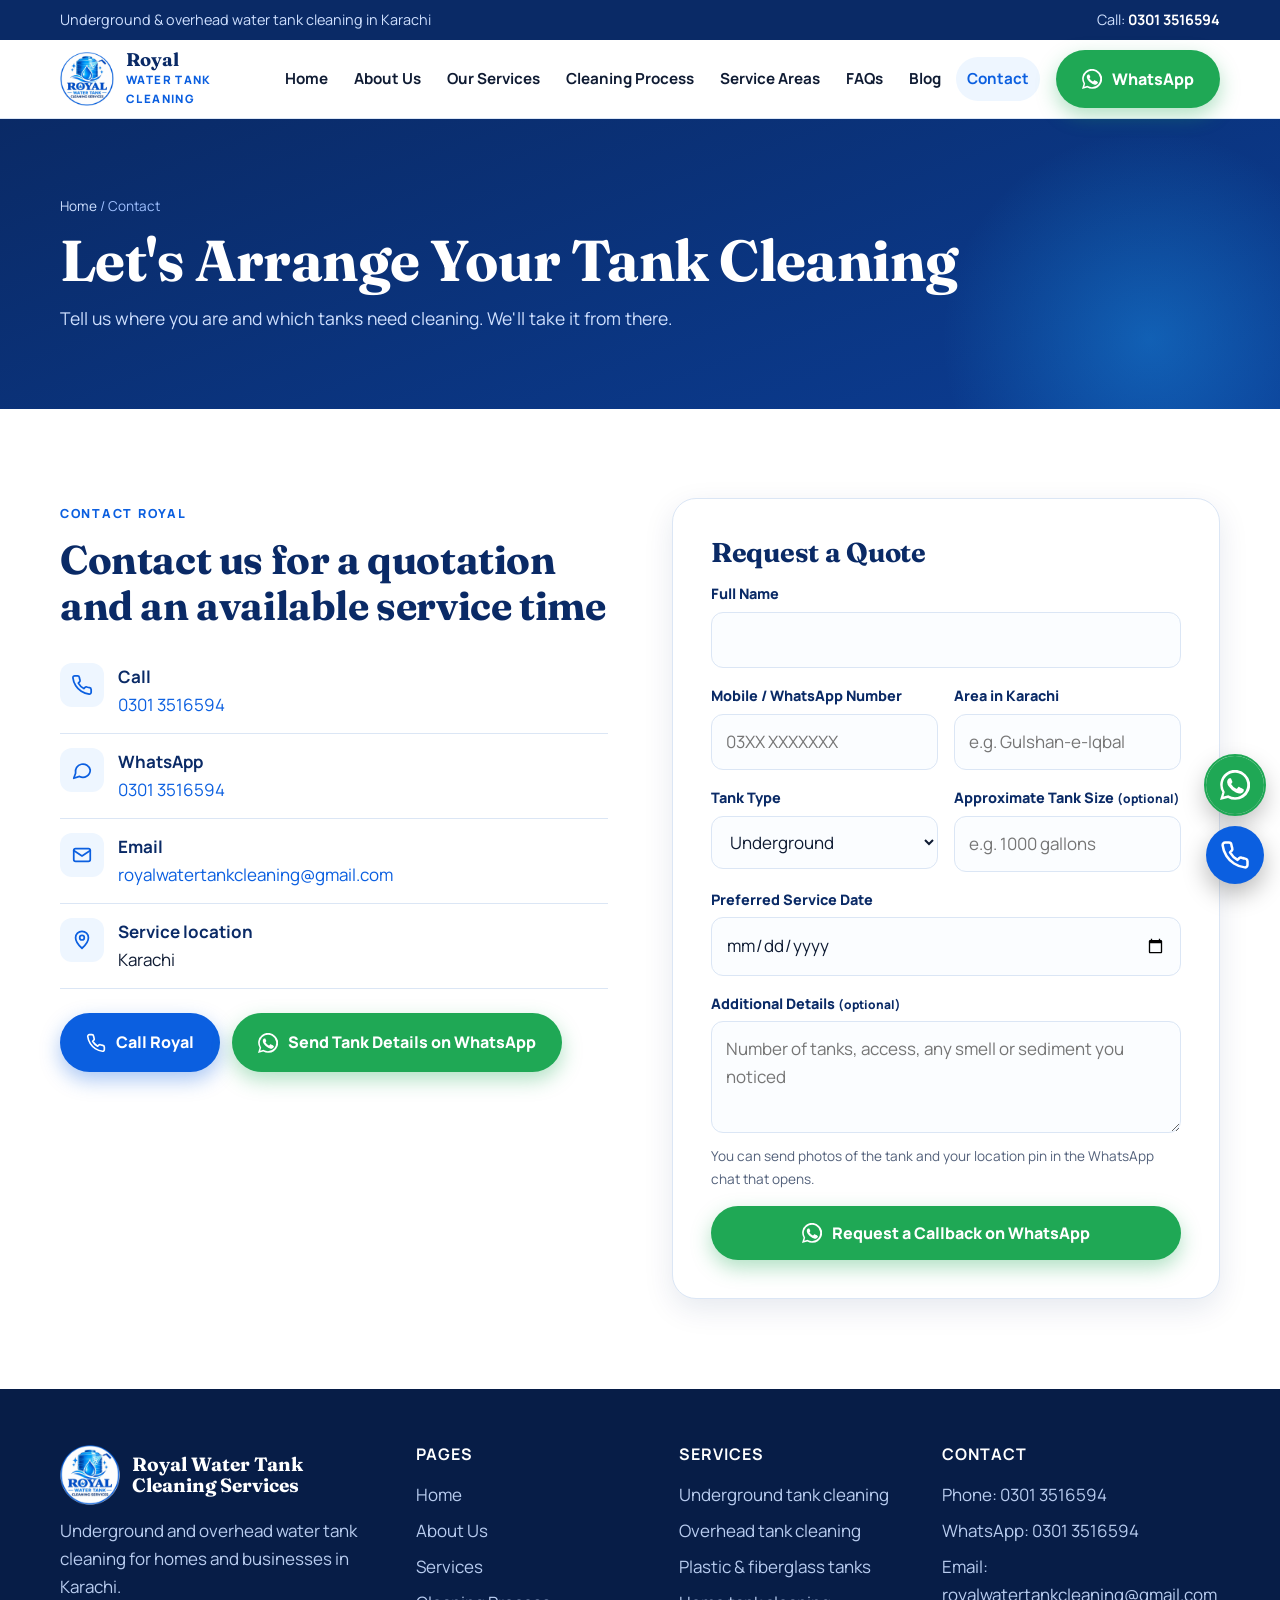
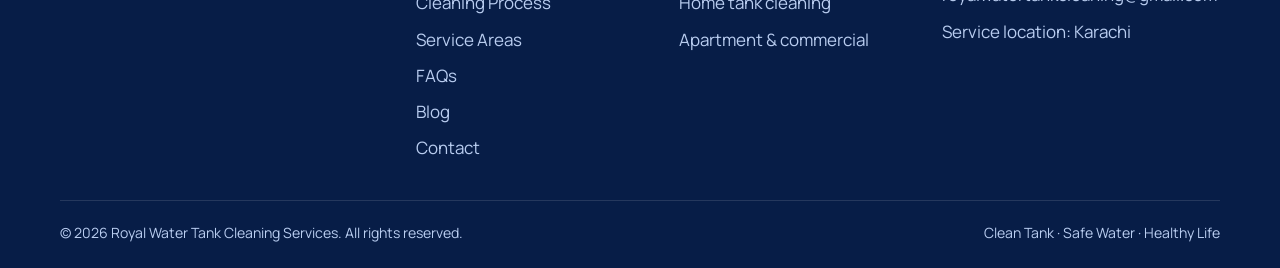
<file: contact.html>
<!doctype html>
<html lang="en">
<head>
<meta charset="utf-8">
<meta name="viewport" content="width=device-width,initial-scale=1">
<title>Contact &amp; Quote | Royal Water Tank Cleaning Services</title>
<meta name="description" content="Request a water tank cleaning quote in Karachi. Call or WhatsApp 0301 3516594.">
<link rel="canonical" href="https://royalwatertankcleaning.org/contact.html">
<meta name="theme-color" content="#0a2a66">
<meta property="og:title" content="Contact &amp; Quote | Royal Water Tank Cleaning Services">
<meta property="og:description" content="Request a water tank cleaning quote in Karachi. Call or WhatsApp 0301 3516594.">
<meta property="og:type" content="website">
<meta property="og:image" content="logo.png">
<link rel="icon" type="image/png" href="favicon.png">
<link rel="preconnect" href="https://fonts.googleapis.com">
<link rel="preconnect" href="https://fonts.gstatic.com" crossorigin>
<link href="https://fonts.googleapis.com/css2?family=Fraunces:opsz,wght@9..144,600;9..144,700&family=Manrope:wght@400;600;700;800&display=swap" rel="stylesheet">
<link rel="stylesheet" href="style.css">

</head>
<body>
<div class="topbar"><div class="wrap">
<span>Underground &amp; overhead water tank cleaning in Karachi</span>
<span>Call: <a href="tel:+923013516594">0301 3516594</a></span>
</div></div>
<header class="site"><div class="wrap nav">
<a class="brand" href="index.html" aria-label="Royal Water Tank Cleaning Services home">
<img src="logo.png" alt="Royal Water Tank Cleaning Services logo" width="54" height="54">
<span><b>Royal</b><small>Water Tank Cleaning</small></span></a>
<nav class="menu" id="menu" aria-label="Main"><a href="index.html">Home</a><a href="about.html">About Us</a><a href="services.html">Our Services</a><a href="process.html">Cleaning Process</a><a href="areas.html">Service Areas</a><a href="faq.html">FAQs</a><a href="blog.html">Blog</a><a href="contact.html" class="active">Contact</a></nav>
<div class="nav-cta"><a class="btn btn-wa" href="https://wa.me/923013516594" target="_blank" rel="noopener"><svg viewBox="0 0 24 24" fill="currentColor"><path d="M20.5 3.5A11.8 11.8 0 0 0 1.9 17.8L0 24l6.4-1.7A11.8 11.8 0 0 0 12 23.8h0A11.8 11.8 0 0 0 20.5 3.5zM12 21.8a9.8 9.8 0 0 1-5-1.4l-.4-.2-3.8 1 1-3.7-.2-.4A9.8 9.8 0 1 1 12 21.8zm5.4-7.3c-.3-.1-1.8-.9-2-1s-.5-.1-.7.1-.8 1-1 1.2-.4.2-.7.1a8 8 0 0 1-4-3.5c-.3-.5.3-.5.9-1.6.1-.2 0-.4 0-.5l-.9-2.2c-.2-.6-.5-.5-.7-.5h-.6a1.2 1.2 0 0 0-.9.4 3.7 3.7 0 0 0-1.1 2.7 6.4 6.4 0 0 0 1.4 3.4 14.7 14.7 0 0 0 5.6 4.9c2.1.9 2.9 1 3.9.8a3.3 3.3 0 0 0 2.2-1.6 2.7 2.7 0 0 0 .2-1.6c-.1-.1-.3-.2-.6-.4z"/></svg> WhatsApp</a>
<button class="burger" aria-label="Menu" aria-expanded="false"><span></span><span></span><span></span></button></div>
</div></header>
<main>
<section class="page-head"><div class="wrap">
<div class="crumbs"><a href="index.html">Home</a> / Contact</div>
<h1>Let's Arrange Your Tank Cleaning</h1><p>Tell us where you are and which tanks need cleaning. We'll take it from there.</p></div></section>
<section class="section"><div class="wrap split" style="align-items:start">
<div class="reveal"><span class="eyebrow">Contact Royal</span><h2>Contact us for a quotation and an available service time</h2>
<ul class="contact-list">
<li><span class="ico"><svg viewBox="0 0 24 24" fill="none" stroke="currentColor" stroke-width="2" stroke-linecap="round" stroke-linejoin="round"><path d="M22 16.9v3a2 2 0 0 1-2.2 2 19.8 19.8 0 0 1-8.6-3.1 19.5 19.5 0 0 1-6-6A19.8 19.8 0 0 1 2.1 4.2 2 2 0 0 1 4.1 2h3a2 2 0 0 1 2 1.7c.1 1 .4 1.9.7 2.8a2 2 0 0 1-.5 2.1L8 9.9a16 16 0 0 0 6 6l1.3-1.3a2 2 0 0 1 2.1-.4c.9.3 1.8.6 2.8.7a2 2 0 0 1 1.7 2z"/></svg></span><div><b>Call</b><a href="tel:+923013516594">0301 3516594</a></div></li>
<li><span class="ico"><svg viewBox="0 0 24 24"><path d="M21 12a8 8 0 0 1-11.7 7L3 21l2-5.5A8 8 0 1 1 21 12z"/></svg></span><div><b>WhatsApp</b><a href="https://wa.me/923013516594" target="_blank" rel="noopener">0301 3516594</a></div></li>
<li><span class="ico"><svg viewBox="0 0 24 24"><rect x="3" y="5" width="18" height="14" rx="2"/><path d="m3 7 9 6 9-6"/></svg></span><div><b>Email</b><a href="mailto:royalwatertankcleaning@gmail.com">royalwatertankcleaning@gmail.com</a></div></li>
<li><span class="ico"><svg viewBox="0 0 24 24"><path d="M12 21s7-6.2 7-11.5A7 7 0 0 0 5 9.5C5 14.8 12 21 12 21z"/><circle cx="12" cy="9.5" r="2.5"/></svg></span><div><b>Service location</b>Karachi</div></li></ul>
<div class="btn-row"><a class="btn btn-primary" href="tel:+923013516594"><svg viewBox="0 0 24 24" fill="none" stroke="currentColor" stroke-width="2" stroke-linecap="round" stroke-linejoin="round"><path d="M22 16.9v3a2 2 0 0 1-2.2 2 19.8 19.8 0 0 1-8.6-3.1 19.5 19.5 0 0 1-6-6A19.8 19.8 0 0 1 2.1 4.2 2 2 0 0 1 4.1 2h3a2 2 0 0 1 2 1.7c.1 1 .4 1.9.7 2.8a2 2 0 0 1-.5 2.1L8 9.9a16 16 0 0 0 6 6l1.3-1.3a2 2 0 0 1 2.1-.4c.9.3 1.8.6 2.8.7a2 2 0 0 1 1.7 2z"/></svg> Call Royal</a><a class="btn btn-wa" href="https://wa.me/923013516594" target="_blank" rel="noopener"><svg viewBox="0 0 24 24" fill="currentColor"><path d="M20.5 3.5A11.8 11.8 0 0 0 1.9 17.8L0 24l6.4-1.7A11.8 11.8 0 0 0 12 23.8h0A11.8 11.8 0 0 0 20.5 3.5zM12 21.8a9.8 9.8 0 0 1-5-1.4l-.4-.2-3.8 1 1-3.7-.2-.4A9.8 9.8 0 1 1 12 21.8zm5.4-7.3c-.3-.1-1.8-.9-2-1s-.5-.1-.7.1-.8 1-1 1.2-.4.2-.7.1a8 8 0 0 1-4-3.5c-.3-.5.3-.5.9-1.6.1-.2 0-.4 0-.5l-.9-2.2c-.2-.6-.5-.5-.7-.5h-.6a1.2 1.2 0 0 0-.9.4 3.7 3.7 0 0 0-1.1 2.7 6.4 6.4 0 0 0 1.4 3.4 14.7 14.7 0 0 0 5.6 4.9c2.1.9 2.9 1 3.9.8a3.3 3.3 0 0 0 2.2-1.6 2.7 2.7 0 0 0 .2-1.6c-.1-.1-.3-.2-.6-.4z"/></svg> Send Tank Details on WhatsApp</a></div></div>
<div class="reveal form-card" id="quote"><h2 style="font-size:1.7rem">Request a Quote</h2>
<form id="quoteForm">
<div class="field"><label for="name">Full Name</label><input id="name" name="name" required autocomplete="name"></div>
<div class="row2">
<div class="field"><label for="phone">Mobile / WhatsApp Number</label><input id="phone" name="phone" type="tel" required autocomplete="tel" placeholder="03XX XXXXXXX"></div>
<div class="field"><label for="area">Area in Karachi</label><input id="area" name="area" required placeholder="e.g. Gulshan-e-Iqbal"></div></div>
<div class="row2">
<div class="field"><label for="type">Tank Type</label><select id="type" name="type" required><option>Underground</option><option>Overhead</option><option>Both</option></select></div>
<div class="field"><label for="size">Approximate Tank Size <small>(optional)</small></label><input id="size" name="size" placeholder="e.g. 1000 gallons"></div></div>
<div class="field"><label for="date">Preferred Service Date</label><input id="date" name="date" type="date"></div>
<div class="field"><label for="details">Additional Details <small>(optional)</small></label><textarea id="details" name="details" rows="3" placeholder="Number of tanks, access, any smell or sediment you noticed"></textarea>
<div class="hint">You can send photos of the tank and your location pin in the WhatsApp chat that opens.</div></div>
<button class="btn btn-wa" type="submit" style="width:100%;justify-content:center"><svg viewBox="0 0 24 24" fill="currentColor"><path d="M20.5 3.5A11.8 11.8 0 0 0 1.9 17.8L0 24l6.4-1.7A11.8 11.8 0 0 0 12 23.8h0A11.8 11.8 0 0 0 20.5 3.5zM12 21.8a9.8 9.8 0 0 1-5-1.4l-.4-.2-3.8 1 1-3.7-.2-.4A9.8 9.8 0 1 1 12 21.8zm5.4-7.3c-.3-.1-1.8-.9-2-1s-.5-.1-.7.1-.8 1-1 1.2-.4.2-.7.1a8 8 0 0 1-4-3.5c-.3-.5.3-.5.9-1.6.1-.2 0-.4 0-.5l-.9-2.2c-.2-.6-.5-.5-.7-.5h-.6a1.2 1.2 0 0 0-.9.4 3.7 3.7 0 0 0-1.1 2.7 6.4 6.4 0 0 0 1.4 3.4 14.7 14.7 0 0 0 5.6 4.9c2.1.9 2.9 1 3.9.8a3.3 3.3 0 0 0 2.2-1.6 2.7 2.7 0 0 0 .2-1.6c-.1-.1-.3-.2-.6-.4z"/></svg> Request a Callback on WhatsApp</button>
</form></div>
</div></section>
</main>
<footer class="site"><div class="wrap">
<div class="foot-grid">
<div><div class="foot-brand"><img src="logo.png" alt="Royal logo"><b>Royal Water Tank<br>Cleaning Services</b></div>
<p>Underground and overhead water tank cleaning for homes and businesses in Karachi.</p></div>
<div><h4>Pages</h4><ul>
<li><a href="index.html">Home</a></li><li><a href="about.html">About Us</a></li>
<li><a href="services.html">Services</a></li><li><a href="process.html">Cleaning Process</a></li>
<li><a href="areas.html">Service Areas</a></li><li><a href="faq.html">FAQs</a></li>
<li><a href="blog.html">Blog</a></li><li><a href="contact.html">Contact</a></li></ul></div>
<div><h4>Services</h4><ul>
<li>Underground tank cleaning</li><li>Overhead tank cleaning</li><li>Plastic &amp; fiberglass tanks</li>
<li>Home tank cleaning</li><li>Apartment &amp; commercial</li></ul></div>
<div><h4>Contact</h4><ul>
<li>Phone: <a href="tel:+923013516594">0301 3516594</a></li>
<li>WhatsApp: <a href="https://wa.me/923013516594" target="_blank" rel="noopener">0301 3516594</a></li>
<li>Email: <a href="mailto:royalwatertankcleaning@gmail.com">royalwatertankcleaning@gmail.com</a></li>
<li>Service location: Karachi</li></ul></div>
</div>
<div class="copy"><span>&copy; 2026 Royal Water Tank Cleaning Services. All rights reserved.</span><span>Clean Tank &middot; Safe Water &middot; Healthy Life</span></div>
</div></footer>
<div class="float">
<a class="fw" href="https://wa.me/923013516594" target="_blank" rel="noopener" aria-label="Chat on WhatsApp" style="color:#fff"><svg viewBox="0 0 24 24" fill="currentColor"><path d="M20.5 3.5A11.8 11.8 0 0 0 1.9 17.8L0 24l6.4-1.7A11.8 11.8 0 0 0 12 23.8h0A11.8 11.8 0 0 0 20.5 3.5zM12 21.8a9.8 9.8 0 0 1-5-1.4l-.4-.2-3.8 1 1-3.7-.2-.4A9.8 9.8 0 1 1 12 21.8zm5.4-7.3c-.3-.1-1.8-.9-2-1s-.5-.1-.7.1-.8 1-1 1.2-.4.2-.7.1a8 8 0 0 1-4-3.5c-.3-.5.3-.5.9-1.6.1-.2 0-.4 0-.5l-.9-2.2c-.2-.6-.5-.5-.7-.5h-.6a1.2 1.2 0 0 0-.9.4 3.7 3.7 0 0 0-1.1 2.7 6.4 6.4 0 0 0 1.4 3.4 14.7 14.7 0 0 0 5.6 4.9c2.1.9 2.9 1 3.9.8a3.3 3.3 0 0 0 2.2-1.6 2.7 2.7 0 0 0 .2-1.6c-.1-.1-.3-.2-.6-.4z"/></svg></a>
<a class="fc" href="tel:+923013516594" aria-label="Call now" style="color:#fff"><svg viewBox="0 0 24 24" fill="none" stroke="currentColor" stroke-width="2" stroke-linecap="round" stroke-linejoin="round"><path d="M22 16.9v3a2 2 0 0 1-2.2 2 19.8 19.8 0 0 1-8.6-3.1 19.5 19.5 0 0 1-6-6A19.8 19.8 0 0 1 2.1 4.2 2 2 0 0 1 4.1 2h3a2 2 0 0 1 2 1.7c.1 1 .4 1.9.7 2.8a2 2 0 0 1-.5 2.1L8 9.9a16 16 0 0 0 6 6l1.3-1.3a2 2 0 0 1 2.1-.4c.9.3 1.8.6 2.8.7a2 2 0 0 1 1.7 2z"/></svg></a>
</div>
<div class="lightbox" id="lightbox" role="dialog" aria-label="Photo viewer"><button aria-label="Close">&times;</button><img alt=""></div>
<script src="main.js"></script>

</body>
</html>
</file>
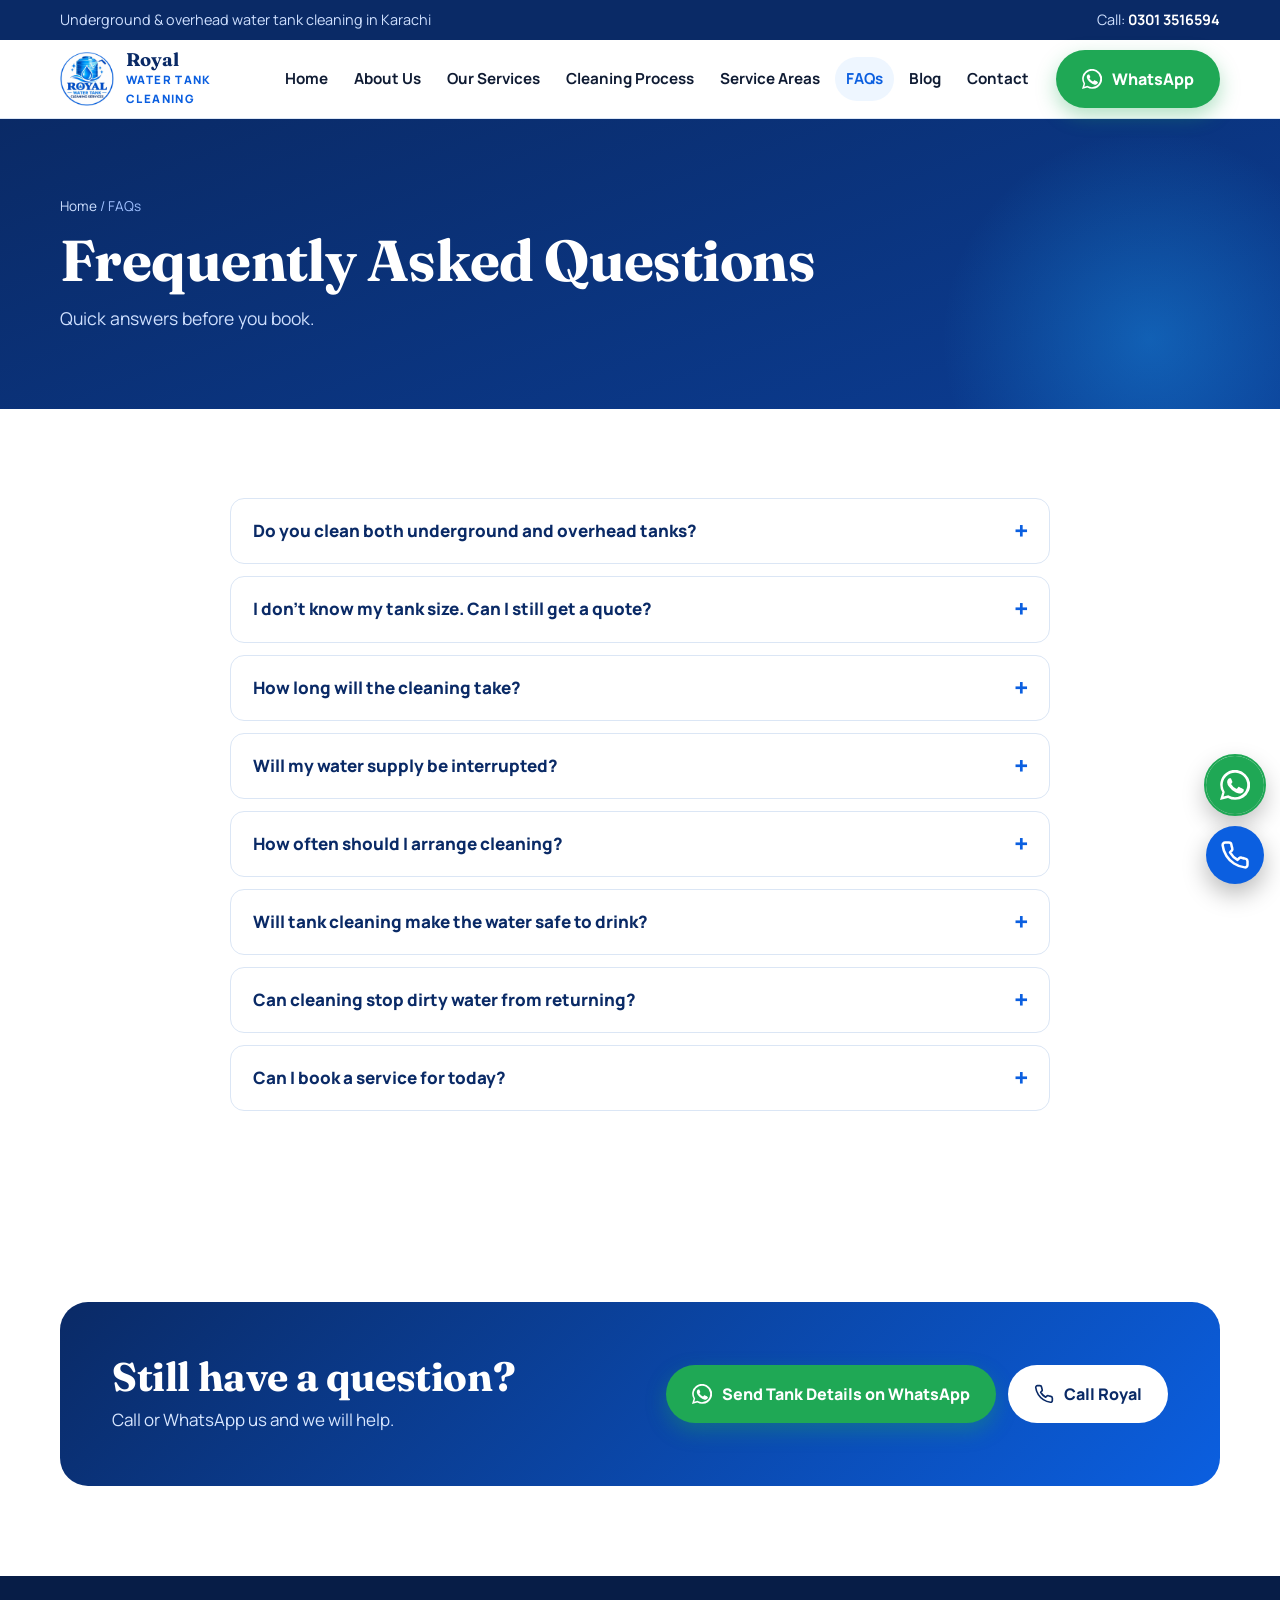
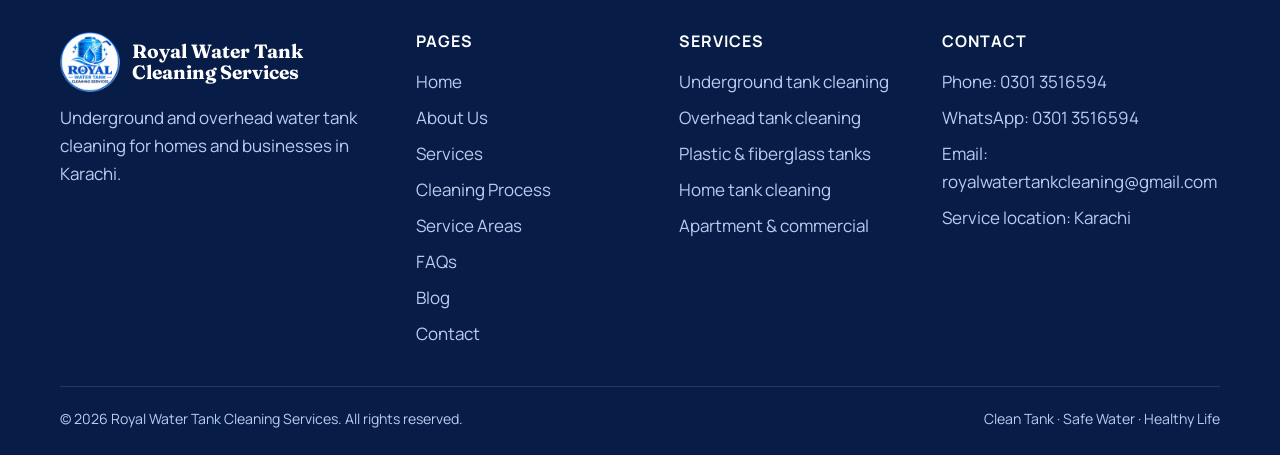
<file: faq.html>
<!doctype html>
<html lang="en">
<head>
<meta charset="utf-8">
<meta name="viewport" content="width=device-width,initial-scale=1">
<title>FAQs | Royal Water Tank Cleaning Services</title>
<meta name="description" content="Answers about water tank cleaning in Karachi: tank types, quotes, duration, water interruption, cleaning frequency and drinking-water safety.">
<link rel="canonical" href="https://royalwatertankcleaning.org/faq.html">
<meta name="theme-color" content="#0a2a66">
<meta property="og:title" content="FAQs | Royal Water Tank Cleaning Services">
<meta property="og:description" content="Answers about water tank cleaning in Karachi: tank types, quotes, duration, water interruption, cleaning frequency and drinking-water safety.">
<meta property="og:type" content="website">
<meta property="og:image" content="logo.png">
<link rel="icon" type="image/png" href="favicon.png">
<link rel="preconnect" href="https://fonts.googleapis.com">
<link rel="preconnect" href="https://fonts.gstatic.com" crossorigin>
<link href="https://fonts.googleapis.com/css2?family=Fraunces:opsz,wght@9..144,600;9..144,700&family=Manrope:wght@400;600;700;800&display=swap" rel="stylesheet">
<link rel="stylesheet" href="style.css">
<script type="application/ld+json">{"@context": "https://schema.org", "@type": "FAQPage", "mainEntity": [{"@type": "Question", "name": "Do you clean both underground and overhead tanks?", "acceptedAnswer": {"@type": "Answer", "text": "Yes. You can enquire about either tank separately or arrange cleaning for both. Mention the number and type of tanks when requesting a quotation."}}, {"@type": "Question", "name": "I don't know my tank size. Can I still get a quote?", "acceptedAnswer": {"@type": "Answer", "text": "Yes. Send photographs and any approximate measurements you have. If more information is needed, we'll explain what to check."}}, {"@type": "Question", "name": "How long will the cleaning take?", "acceptedAnswer": {"@type": "Answer", "text": "This depends on the tank's size, the amount of buildup, drainage and access. We can give you an estimated duration after reviewing the details."}}, {"@type": "Question", "name": "Will my water supply be interrupted?", "acceptedAnswer": {"@type": "Answer", "text": "The tank being cleaned needs to be taken out of use during the work. Discuss your water requirements when booking so you can prepare for the interruption."}}, {"@type": "Question", "name": "How often should I arrange cleaning?", "acceptedAnswer": {"@type": "Answer", "text": "The right interval depends on your incoming water, tank condition and how quickly sediment collects. If you notice dirt, surface buildup or changes in the water, arrange an inspection rather than waiting for your next planned cleaning."}}, {"@type": "Question", "name": "Will tank cleaning make the water safe to drink?", "acceptedAnswer": {"@type": "Answer", "text": "Cleaning addresses buildup inside the tank. Drinking-water safety also depends on the incoming supply, pipes and treatment. A visibly clean tank alone does not confirm that water is safe to drink."}}, {"@type": "Question", "name": "Can cleaning stop dirty water from returning?", "acceptedAnswer": {"@type": "Answer", "text": "Fresh sediment can enter again through the water supply. Damaged covers, leaks or plumbing problems may also need attention. Cleaning removes existing buildup but does not correct every possible source of contamination."}}, {"@type": "Question", "name": "Can I book a service for today?", "acceptedAnswer": {"@type": "Answer", "text": "Call or WhatsApp us to check the next available slot. Availability depends on your location, the tank details and existing bookings."}}]}</script>
</head>
<body>
<div class="topbar"><div class="wrap">
<span>Underground &amp; overhead water tank cleaning in Karachi</span>
<span>Call: <a href="tel:+923013516594">0301 3516594</a></span>
</div></div>
<header class="site"><div class="wrap nav">
<a class="brand" href="index.html" aria-label="Royal Water Tank Cleaning Services home">
<img src="logo.png" alt="Royal Water Tank Cleaning Services logo" width="54" height="54">
<span><b>Royal</b><small>Water Tank Cleaning</small></span></a>
<nav class="menu" id="menu" aria-label="Main"><a href="index.html">Home</a><a href="about.html">About Us</a><a href="services.html">Our Services</a><a href="process.html">Cleaning Process</a><a href="areas.html">Service Areas</a><a href="faq.html" class="active">FAQs</a><a href="blog.html">Blog</a><a href="contact.html">Contact</a></nav>
<div class="nav-cta"><a class="btn btn-wa" href="https://wa.me/923013516594" target="_blank" rel="noopener"><svg viewBox="0 0 24 24" fill="currentColor"><path d="M20.5 3.5A11.8 11.8 0 0 0 1.9 17.8L0 24l6.4-1.7A11.8 11.8 0 0 0 12 23.8h0A11.8 11.8 0 0 0 20.5 3.5zM12 21.8a9.8 9.8 0 0 1-5-1.4l-.4-.2-3.8 1 1-3.7-.2-.4A9.8 9.8 0 1 1 12 21.8zm5.4-7.3c-.3-.1-1.8-.9-2-1s-.5-.1-.7.1-.8 1-1 1.2-.4.2-.7.1a8 8 0 0 1-4-3.5c-.3-.5.3-.5.9-1.6.1-.2 0-.4 0-.5l-.9-2.2c-.2-.6-.5-.5-.7-.5h-.6a1.2 1.2 0 0 0-.9.4 3.7 3.7 0 0 0-1.1 2.7 6.4 6.4 0 0 0 1.4 3.4 14.7 14.7 0 0 0 5.6 4.9c2.1.9 2.9 1 3.9.8a3.3 3.3 0 0 0 2.2-1.6 2.7 2.7 0 0 0 .2-1.6c-.1-.1-.3-.2-.6-.4z"/></svg> WhatsApp</a>
<button class="burger" aria-label="Menu" aria-expanded="false"><span></span><span></span><span></span></button></div>
</div></header>
<main>
<section class="page-head"><div class="wrap">
<div class="crumbs"><a href="index.html">Home</a> / FAQs</div>
<h1>Frequently Asked Questions</h1><p>Quick answers before you book.</p></div></section>
<section class="section"><div class="wrap" style="max-width:820px">
<details class="faq reveal"><summary>Do you clean both underground and overhead tanks?</summary><div class="ans">Yes. You can enquire about either tank separately or arrange cleaning for both. Mention the number and type of tanks when requesting a quotation.</div></details>
<details class="faq reveal"><summary>I don't know my tank size. Can I still get a quote?</summary><div class="ans">Yes. Send photographs and any approximate measurements you have. If more information is needed, we'll explain what to check.</div></details>
<details class="faq reveal"><summary>How long will the cleaning take?</summary><div class="ans">This depends on the tank's size, the amount of buildup, drainage and access. We can give you an estimated duration after reviewing the details.</div></details>
<details class="faq reveal"><summary>Will my water supply be interrupted?</summary><div class="ans">The tank being cleaned needs to be taken out of use during the work. Discuss your water requirements when booking so you can prepare for the interruption.</div></details>
<details class="faq reveal"><summary>How often should I arrange cleaning?</summary><div class="ans">The right interval depends on your incoming water, tank condition and how quickly sediment collects. If you notice dirt, surface buildup or changes in the water, arrange an inspection rather than waiting for your next planned cleaning.</div></details>
<details class="faq reveal"><summary>Will tank cleaning make the water safe to drink?</summary><div class="ans">Cleaning addresses buildup inside the tank. Drinking-water safety also depends on the incoming supply, pipes and treatment. A visibly clean tank alone does not confirm that water is safe to drink.</div></details>
<details class="faq reveal"><summary>Can cleaning stop dirty water from returning?</summary><div class="ans">Fresh sediment can enter again through the water supply. Damaged covers, leaks or plumbing problems may also need attention. Cleaning removes existing buildup but does not correct every possible source of contamination.</div></details>
<details class="faq reveal"><summary>Can I book a service for today?</summary><div class="ans">Call or WhatsApp us to check the next available slot. Availability depends on your location, the tank details and existing bookings.</div></details>
</div></section>
<section class="section"><div class="wrap"><div class="cta-band reveal">
<div><h2>Still have a question?</h2><p>Call or WhatsApp us and we will help.</p></div>
<div class="btn-row" style="margin:0">
<a class="btn btn-wa" href="https://wa.me/923013516594" target="_blank" rel="noopener"><svg viewBox="0 0 24 24" fill="currentColor"><path d="M20.5 3.5A11.8 11.8 0 0 0 1.9 17.8L0 24l6.4-1.7A11.8 11.8 0 0 0 12 23.8h0A11.8 11.8 0 0 0 20.5 3.5zM12 21.8a9.8 9.8 0 0 1-5-1.4l-.4-.2-3.8 1 1-3.7-.2-.4A9.8 9.8 0 1 1 12 21.8zm5.4-7.3c-.3-.1-1.8-.9-2-1s-.5-.1-.7.1-.8 1-1 1.2-.4.2-.7.1a8 8 0 0 1-4-3.5c-.3-.5.3-.5.9-1.6.1-.2 0-.4 0-.5l-.9-2.2c-.2-.6-.5-.5-.7-.5h-.6a1.2 1.2 0 0 0-.9.4 3.7 3.7 0 0 0-1.1 2.7 6.4 6.4 0 0 0 1.4 3.4 14.7 14.7 0 0 0 5.6 4.9c2.1.9 2.9 1 3.9.8a3.3 3.3 0 0 0 2.2-1.6 2.7 2.7 0 0 0 .2-1.6c-.1-.1-.3-.2-.6-.4z"/></svg> Send Tank Details on WhatsApp</a>
<a class="btn btn-ghost" href="tel:+923013516594"><svg viewBox="0 0 24 24" fill="none" stroke="currentColor" stroke-width="2" stroke-linecap="round" stroke-linejoin="round"><path d="M22 16.9v3a2 2 0 0 1-2.2 2 19.8 19.8 0 0 1-8.6-3.1 19.5 19.5 0 0 1-6-6A19.8 19.8 0 0 1 2.1 4.2 2 2 0 0 1 4.1 2h3a2 2 0 0 1 2 1.7c.1 1 .4 1.9.7 2.8a2 2 0 0 1-.5 2.1L8 9.9a16 16 0 0 0 6 6l1.3-1.3a2 2 0 0 1 2.1-.4c.9.3 1.8.6 2.8.7a2 2 0 0 1 1.7 2z"/></svg> Call Royal</a></div>
</div></div></section>
</main>
<footer class="site"><div class="wrap">
<div class="foot-grid">
<div><div class="foot-brand"><img src="logo.png" alt="Royal logo"><b>Royal Water Tank<br>Cleaning Services</b></div>
<p>Underground and overhead water tank cleaning for homes and businesses in Karachi.</p></div>
<div><h4>Pages</h4><ul>
<li><a href="index.html">Home</a></li><li><a href="about.html">About Us</a></li>
<li><a href="services.html">Services</a></li><li><a href="process.html">Cleaning Process</a></li>
<li><a href="areas.html">Service Areas</a></li><li><a href="faq.html">FAQs</a></li>
<li><a href="blog.html">Blog</a></li><li><a href="contact.html">Contact</a></li></ul></div>
<div><h4>Services</h4><ul>
<li>Underground tank cleaning</li><li>Overhead tank cleaning</li><li>Plastic &amp; fiberglass tanks</li>
<li>Home tank cleaning</li><li>Apartment &amp; commercial</li></ul></div>
<div><h4>Contact</h4><ul>
<li>Phone: <a href="tel:+923013516594">0301 3516594</a></li>
<li>WhatsApp: <a href="https://wa.me/923013516594" target="_blank" rel="noopener">0301 3516594</a></li>
<li>Email: <a href="mailto:royalwatertankcleaning@gmail.com">royalwatertankcleaning@gmail.com</a></li>
<li>Service location: Karachi</li></ul></div>
</div>
<div class="copy"><span>&copy; 2026 Royal Water Tank Cleaning Services. All rights reserved.</span><span>Clean Tank &middot; Safe Water &middot; Healthy Life</span></div>
</div></footer>
<div class="float">
<a class="fw" href="https://wa.me/923013516594" target="_blank" rel="noopener" aria-label="Chat on WhatsApp" style="color:#fff"><svg viewBox="0 0 24 24" fill="currentColor"><path d="M20.5 3.5A11.8 11.8 0 0 0 1.9 17.8L0 24l6.4-1.7A11.8 11.8 0 0 0 12 23.8h0A11.8 11.8 0 0 0 20.5 3.5zM12 21.8a9.8 9.8 0 0 1-5-1.4l-.4-.2-3.8 1 1-3.7-.2-.4A9.8 9.8 0 1 1 12 21.8zm5.4-7.3c-.3-.1-1.8-.9-2-1s-.5-.1-.7.1-.8 1-1 1.2-.4.2-.7.1a8 8 0 0 1-4-3.5c-.3-.5.3-.5.9-1.6.1-.2 0-.4 0-.5l-.9-2.2c-.2-.6-.5-.5-.7-.5h-.6a1.2 1.2 0 0 0-.9.4 3.7 3.7 0 0 0-1.1 2.7 6.4 6.4 0 0 0 1.4 3.4 14.7 14.7 0 0 0 5.6 4.9c2.1.9 2.9 1 3.9.8a3.3 3.3 0 0 0 2.2-1.6 2.7 2.7 0 0 0 .2-1.6c-.1-.1-.3-.2-.6-.4z"/></svg></a>
<a class="fc" href="tel:+923013516594" aria-label="Call now" style="color:#fff"><svg viewBox="0 0 24 24" fill="none" stroke="currentColor" stroke-width="2" stroke-linecap="round" stroke-linejoin="round"><path d="M22 16.9v3a2 2 0 0 1-2.2 2 19.8 19.8 0 0 1-8.6-3.1 19.5 19.5 0 0 1-6-6A19.8 19.8 0 0 1 2.1 4.2 2 2 0 0 1 4.1 2h3a2 2 0 0 1 2 1.7c.1 1 .4 1.9.7 2.8a2 2 0 0 1-.5 2.1L8 9.9a16 16 0 0 0 6 6l1.3-1.3a2 2 0 0 1 2.1-.4c.9.3 1.8.6 2.8.7a2 2 0 0 1 1.7 2z"/></svg></a>
</div>
<div class="lightbox" id="lightbox" role="dialog" aria-label="Photo viewer"><button aria-label="Close">&times;</button><img alt=""></div>
<script src="main.js"></script>

</body>
</html>
</file>
<file: style.css>
:root{
  --navy:#0a2a66;
  --blue:#0b5fe0;
  --sky:#1ea7ff;
  --ice:#eef6ff;
  --ink:#0f1b33;
  --muted:#52607a;
  --line:#dbe6f5;
  --white:#fff;
  --gold:#f5b800;
  --wa:#1fa855;
  --radius:18px;
  --shadow:0 10px 30px rgba(10,42,102,.10);
  --max:1160px;
}
*{box-sizing:border-box}
html{scroll-behavior:smooth}
body{margin:0;font-family:'Manrope',system-ui,-apple-system,'Segoe UI',Roboto,sans-serif;color:var(--ink);background:#fff;line-height:1.65;font-size:17px;-webkit-font-smoothing:antialiased}
img{max-width:100%;height:auto;display:block}
a{color:var(--blue);text-decoration:none}
a:hover{text-decoration:underline}
h1,h2,h3,h4{font-family:'Fraunces',Georgia,serif;color:var(--navy);line-height:1.15;margin:0 0 .5em;font-weight:700;letter-spacing:-.01em}
h1{font-size:clamp(2.1rem,5.2vw,3.6rem)}
h2{font-size:clamp(1.7rem,3.6vw,2.5rem)}
h3{font-size:1.3rem}
p{margin:0 0 1em}
.wrap{width:min(var(--max),100% - 32px);margin-inline:auto}
.section{padding:clamp(48px,7vw,92px) 0}
.section.alt{background:var(--ice)}
.eyebrow{display:inline-block;font-weight:800;font-size:.78rem;letter-spacing:.14em;text-transform:uppercase;color:var(--blue);margin-bottom:12px}
.lead{font-size:1.15rem;color:var(--muted);max-width:62ch}
.center{text-align:center}
.center .lead{margin-inline:auto}

/* buttons */
.btn{display:inline-flex;align-items:center;gap:10px;padding:14px 24px;border-radius:999px;font-weight:800;font-size:1rem;border:2px solid transparent;cursor:pointer;transition:transform .15s,box-shadow .15s,background .15s;text-decoration:none!important;font-family:inherit}
.btn:hover{transform:translateY(-2px)}
.btn svg{width:20px;height:20px;flex:none}
.btn-primary{background:var(--blue);color:#fff;box-shadow:0 8px 20px rgba(11,95,224,.35)}
.btn-primary:hover{background:#094ec0}
.btn-wa{background:var(--wa);color:#fff;box-shadow:0 8px 20px rgba(31,168,85,.35)}
.btn-wa:hover{background:#178a45}
.btn-ghost{background:#fff;color:var(--navy);border-color:var(--line)}
.btn-ghost:hover{border-color:var(--blue)}
.btn-row{display:flex;flex-wrap:wrap;gap:12px;margin-top:24px}

/* top bar + header */
.topbar{background:var(--navy);color:#cfe0ff;font-size:.9rem}
.topbar .wrap{display:flex;justify-content:space-between;gap:12px;padding:8px 0;flex-wrap:wrap}
.topbar a{color:#fff;font-weight:700}
header.site{position:sticky;top:0;z-index:50;background:rgba(255,255,255,.94);backdrop-filter:blur(10px);border-bottom:1px solid var(--line)}
.nav{display:flex;align-items:center;justify-content:space-between;gap:16px;padding:10px 0}
.brand{display:flex;align-items:center;gap:12px;color:var(--navy);text-decoration:none!important}
.brand img{width:54px;height:54px}
.brand b{font-family:'Fraunces',serif;font-size:1.15rem;line-height:1.05;display:block}
.brand small{display:block;font-size:.72rem;letter-spacing:.12em;text-transform:uppercase;color:var(--blue);font-weight:800}
nav.menu{display:flex;align-items:center;gap:4px}
nav.menu a{white-space:nowrap;padding:9px 11px;border-radius:999px;color:var(--ink);font-weight:700;font-size:.95rem;text-decoration:none}
nav.menu a:hover,nav.menu a.active{background:var(--ice);color:var(--blue)}
.nav-cta{display:flex;align-items:center;gap:10px}
.burger{display:none;background:none;border:0;padding:8px;cursor:pointer}
.burger span{display:block;width:26px;height:3px;background:var(--navy);margin:5px 0;border-radius:3px;transition:.2s}
@media(max-width:1120px){
  .burger{display:block}
  nav.menu{position:absolute;top:100%;left:0;right:0;background:#fff;flex-direction:column;align-items:stretch;padding:12px 16px 20px;border-bottom:1px solid var(--line);box-shadow:var(--shadow);display:none}
  nav.menu.open{display:flex}
  nav.menu a{padding:13px 14px}
  .nav-cta .btn{display:none}
}

/* hero */
.hero{position:relative;overflow:hidden;background:linear-gradient(160deg,#f4f9ff 0%,#dcecff 60%,#c8e2ff 100%)}
.hero::before{content:"";position:absolute;right:-120px;top:-120px;width:520px;height:520px;border-radius:50%;background:radial-gradient(circle,rgba(30,167,255,.28),transparent 70%)}
.hero .grid{display:grid;grid-template-columns:1.05fr .95fr;gap:48px;align-items:center;padding:clamp(40px,6vw,84px) 0}
.hero h1 span{color:var(--blue)}
.hero p.lead{margin-top:14px}
.hero-media{position:relative}
.hero-media img.main{border-radius:28px;box-shadow:0 30px 60px rgba(10,42,102,.25);aspect-ratio:5/4;object-fit:cover;object-position:78% 50%;width:100%}
.hero-badge{position:absolute;left:-18px;bottom:-22px;background:#fff;border-radius:20px;padding:12px 18px;display:flex;align-items:center;gap:12px;box-shadow:var(--shadow)}
.hero-badge img{width:52px;height:52px}
.hero-badge b{display:block;color:var(--navy);font-size:.95rem;line-height:1.2}
.hero-badge small{color:var(--muted);font-size:.8rem}
.chips{display:flex;flex-wrap:wrap;gap:10px;margin-top:26px}
.chip{background:#fff;border:1px solid var(--line);border-radius:999px;padding:7px 15px;font-weight:700;font-size:.88rem;color:var(--navy)}
@media(max-width:860px){.hero .grid{grid-template-columns:1fr;gap:40px}.hero-badge{left:12px}}

/* page header */
.page-head{background:linear-gradient(160deg,var(--navy),#0b3d94);color:#fff;padding:clamp(40px,6vw,76px) 0;position:relative;overflow:hidden}
.page-head::after{content:"";position:absolute;right:-80px;bottom:-140px;width:420px;height:420px;border-radius:50%;background:radial-gradient(circle,rgba(30,167,255,.35),transparent 70%)}
.page-head h1{color:#fff;margin:0 0 10px}
.page-head p{color:#cfe0ff;max-width:60ch;margin:0;font-size:1.1rem}
.crumbs{font-size:.85rem;color:#9fc0ff;margin-bottom:10px}
.crumbs a{color:#cfe0ff}

/* cards */
.grid-3{display:grid;grid-template-columns:repeat(3,1fr);gap:22px}
.grid-2{display:grid;grid-template-columns:repeat(2,1fr);gap:22px}
@media(max-width:900px){.grid-3{grid-template-columns:1fr 1fr}}
@media(max-width:620px){.grid-3,.grid-2{grid-template-columns:1fr}}
.card{background:#fff;border:1px solid var(--line);border-radius:var(--radius);padding:26px;box-shadow:0 2px 0 rgba(10,42,102,.03);transition:transform .2s,box-shadow .2s}
.card:hover{transform:translateY(-4px);box-shadow:var(--shadow)}
.card .ico{width:54px;height:54px;border-radius:16px;background:linear-gradient(145deg,var(--blue),var(--sky));display:grid;place-items:center;margin-bottom:16px}
.card .ico svg{width:28px;height:28px;stroke:#fff;fill:none;stroke-width:1.8;stroke-linecap:round;stroke-linejoin:round}
.card p{color:var(--muted);margin:0}
.card.img{padding:0;overflow:hidden}
.card.img img{aspect-ratio:16/10;object-fit:cover;width:100%}
.card.img .body{padding:24px}

/* split */
.split{display:grid;grid-template-columns:1fr 1fr;gap:clamp(28px,5vw,64px);align-items:center}
.split.rev>:first-child{order:2}
@media(max-width:860px){.split{grid-template-columns:1fr}.split.rev>:first-child{order:0}}
.split img{border-radius:var(--radius);box-shadow:var(--shadow);width:100%;object-fit:cover}
.ticks{list-style:none;padding:0;margin:18px 0 0}
.ticks li{position:relative;padding:10px 0 10px 36px;border-bottom:1px dashed var(--line)}
.ticks li:last-child{border:0}
.ticks li::before{content:"";position:absolute;left:0;top:13px;width:22px;height:22px;border-radius:50%;background:var(--blue) url("data:image/svg+xml,%3Csvg xmlns='http://www.w3.org/2000/svg' viewBox='0 0 24 24' fill='none' stroke='white' stroke-width='3.2' stroke-linecap='round' stroke-linejoin='round'%3E%3Cpath d='M5 12l4.5 4.5L19 7'/%3E%3C/svg%3E") center/14px no-repeat}
.ticks b{color:var(--navy)}

/* video */
.video-frame{position:relative;border-radius:26px;overflow:hidden;box-shadow:0 30px 60px rgba(10,42,102,.28);background:#000;border:6px solid #fff;max-width:960px;margin:34px auto 0}
.video-frame video{display:block;width:100%;height:auto;aspect-ratio:16/9;background:#000}
.sound-btn{position:absolute;right:14px;bottom:14px;background:rgba(10,42,102,.85);color:#fff;border:0;border-radius:999px;padding:10px 16px;font-weight:800;font-family:inherit;cursor:pointer;display:flex;gap:8px;align-items:center;font-size:.9rem}
.sound-btn:hover{background:var(--blue)}

/* steps */
.steps{counter-reset:s;display:grid;grid-template-columns:repeat(3,1fr);gap:22px}
@media(max-width:900px){.steps{grid-template-columns:1fr 1fr}}
@media(max-width:620px){.steps{grid-template-columns:1fr}}
.step{background:#fff;border:1px solid var(--line);border-radius:var(--radius);padding:26px;position:relative;counter-increment:s}
.step::before{content:counter(s);position:absolute;top:-16px;left:22px;width:38px;height:38px;border-radius:50%;background:var(--blue);color:#fff;font-weight:800;display:grid;place-items:center;font-family:'Fraunces',serif;font-size:1.1rem;box-shadow:0 6px 14px rgba(11,95,224,.4)}
.step h3{margin-top:10px}
.step p{margin:0;color:var(--muted)}

/* CTA band */
.cta-band{background:linear-gradient(135deg,var(--navy),var(--blue));color:#fff;border-radius:28px;padding:clamp(28px,5vw,52px);display:flex;flex-wrap:wrap;gap:24px;justify-content:space-between;align-items:center}
.cta-band h2{color:#fff;margin:0 0 6px}
.cta-band p{margin:0;color:#d7e6ff}
.cta-band .btn-ghost{border-color:transparent}

/* gallery */
.gallery{display:grid;grid-template-columns:repeat(auto-fill,minmax(260px,1fr));gap:16px}
.gallery button{padding:0;border:0;background:none;cursor:zoom-in;border-radius:16px;overflow:hidden;position:relative;display:block}
.gallery img{width:100%;aspect-ratio:4/3;object-fit:cover;transition:transform .4s}
.gallery button:hover img{transform:scale(1.05)}
.gallery figcaption,.gallery .cap{position:absolute;left:0;right:0;bottom:0;padding:26px 14px 10px;background:linear-gradient(transparent,rgba(5,20,50,.8));color:#fff;font-weight:700;font-size:.9rem;text-align:left}
.lightbox{position:fixed;inset:0;background:rgba(5,15,35,.92);z-index:100;display:none;align-items:center;justify-content:center;padding:24px}
.lightbox.open{display:flex}
.lightbox img{max-height:88vh;max-width:94vw;border-radius:12px}
.lightbox button{position:absolute;top:16px;right:20px;background:#fff;border:0;width:44px;height:44px;border-radius:50%;font-size:24px;cursor:pointer}

/* faq */
details.faq{background:#fff;border:1px solid var(--line);border-radius:14px;padding:0;margin-bottom:12px;overflow:hidden}
details.faq summary{cursor:pointer;list-style:none;padding:18px 54px 18px 22px;font-weight:800;color:var(--navy);position:relative}
details.faq summary::-webkit-details-marker{display:none}
details.faq summary::after{content:"+";position:absolute;right:20px;top:50%;transform:translateY(-50%);font-size:1.6rem;color:var(--blue);transition:.2s}
details.faq[open] summary::after{content:"–"}
details.faq[open]{border-color:var(--blue)}
details.faq .ans{padding:0 22px 20px;color:var(--muted)}

/* form */
.form-card{background:#fff;border:1px solid var(--line);border-radius:24px;padding:clamp(22px,4vw,38px);box-shadow:var(--shadow)}
.field{margin-bottom:16px}
.field label{display:block;font-weight:800;font-size:.9rem;color:var(--navy);margin-bottom:6px}
.field input,.field select,.field textarea{width:100%;padding:13px 14px;border:1.5px solid var(--line);border-radius:12px;font:inherit;background:#fbfdff;color:var(--ink)}
.field input:focus,.field select:focus,.field textarea:focus{outline:0;border-color:var(--blue);box-shadow:0 0 0 4px rgba(11,95,224,.12)}
.row2{display:grid;grid-template-columns:1fr 1fr;gap:16px}
@media(max-width:620px){.row2{grid-template-columns:1fr}}
.hint{font-size:.85rem;color:var(--muted);margin-top:4px}
.contact-list{list-style:none;padding:0;margin:0}
.contact-list li{display:flex;gap:14px;padding:14px 0;border-bottom:1px solid var(--line);align-items:flex-start}
.contact-list .ico{width:44px;height:44px;border-radius:12px;background:var(--ice);display:grid;place-items:center;flex:none}
.contact-list svg{width:22px;height:22px;stroke:var(--blue);fill:none;stroke-width:1.9;stroke-linecap:round;stroke-linejoin:round}
.contact-list b{display:block;color:var(--navy)}

/* areas */
.area-chips{display:flex;flex-wrap:wrap;gap:10px}
.area-chips span{background:#fff;border:1px solid var(--line);padding:9px 16px;border-radius:999px;font-weight:700;color:var(--navy)}

/* blog */
.post-card{display:flex;flex-direction:column;background:#fff;border:1px solid var(--line);border-radius:var(--radius);overflow:hidden;color:inherit;text-decoration:none!important;transition:.2s}
.post-card:hover{transform:translateY(-4px);box-shadow:var(--shadow)}
.post-card img{aspect-ratio:16/10;object-fit:cover;width:100%}
.post-card .body{padding:22px;display:flex;flex-direction:column;gap:8px;flex:1}
.post-card h3{margin:0;font-size:1.25rem}
.post-card p{margin:0;color:var(--muted);font-size:.97rem}
.post-card .meta,.meta{font-size:.82rem;color:var(--muted);font-weight:700}
.post-card .more{margin-top:auto;color:var(--blue);font-weight:800}
article.post{max-width:760px;margin-inline:auto}
article.post img{border-radius:var(--radius);margin:24px 0;width:100%}
article.post h2{margin-top:1.6em;font-size:1.7rem}
article.post h3{margin-top:1.4em}
article.post ul,article.post ol{padding-left:1.3em;margin:0 0 1em}
article.post li{margin-bottom:.4em}
article.post blockquote{margin:1.4em 0;padding:14px 20px;border-left:4px solid var(--blue);background:var(--ice);border-radius:0 12px 12px 0;color:var(--navy)}
.post-cover{max-height:460px;object-fit:cover}

/* footer */
footer.site{background:#071d47;color:#b9cdf0;padding:56px 0 24px;margin-top:0}
footer.site h4{color:#fff;font-family:'Manrope',sans-serif;font-size:1rem;letter-spacing:.06em;text-transform:uppercase;margin-bottom:14px}
footer.site a{color:#b9cdf0}
footer.site a:hover{color:#fff}
.foot-grid{display:grid;grid-template-columns:1.4fr 1fr 1fr 1.2fr;gap:32px}
@media(max-width:900px){.foot-grid{grid-template-columns:1fr 1fr}}
@media(max-width:560px){.foot-grid{grid-template-columns:1fr}}
footer.site ul{list-style:none;padding:0;margin:0}
footer.site li{padding:4px 0}
.foot-brand{display:flex;gap:12px;align-items:center;margin-bottom:12px}
.foot-brand img{width:60px;height:60px}
.foot-brand b{font-family:'Fraunces',serif;color:#fff;font-size:1.2rem;line-height:1.1}
.copy{border-top:1px solid rgba(255,255,255,.12);margin-top:34px;padding-top:20px;font-size:.88rem;display:flex;justify-content:space-between;gap:12px;flex-wrap:wrap}

/* floating buttons */
.float{position:fixed;right:16px;bottom:16px;z-index:60;display:flex;flex-direction:column;gap:12px}
.float a{width:58px;height:58px;border-radius:50%;display:grid;place-items:center;box-shadow:0 10px 24px rgba(0,0,0,.28);transition:transform .2s}
.float a:hover{transform:scale(1.08)}
.float svg{width:30px;height:30px}
.float .fw{background:var(--wa)}
.float .fc{background:var(--blue)}
.float .fw::after{content:"";position:absolute;width:58px;height:58px;border-radius:50%;border:2px solid var(--wa);animation:ping 2s infinite;pointer-events:none}
@keyframes ping{0%{transform:scale(1);opacity:.8}100%{transform:scale(1.6);opacity:0}}
.float a{position:relative}

/* reveal */
.reveal{opacity:0;transform:translateY(22px);transition:opacity .7s,transform .7s}
.reveal.in{opacity:1;transform:none}
@media(prefers-reduced-motion:reduce){.reveal{opacity:1;transform:none;transition:none}.float .fw::after{animation:none}html{scroll-behavior:auto}}
</file>
